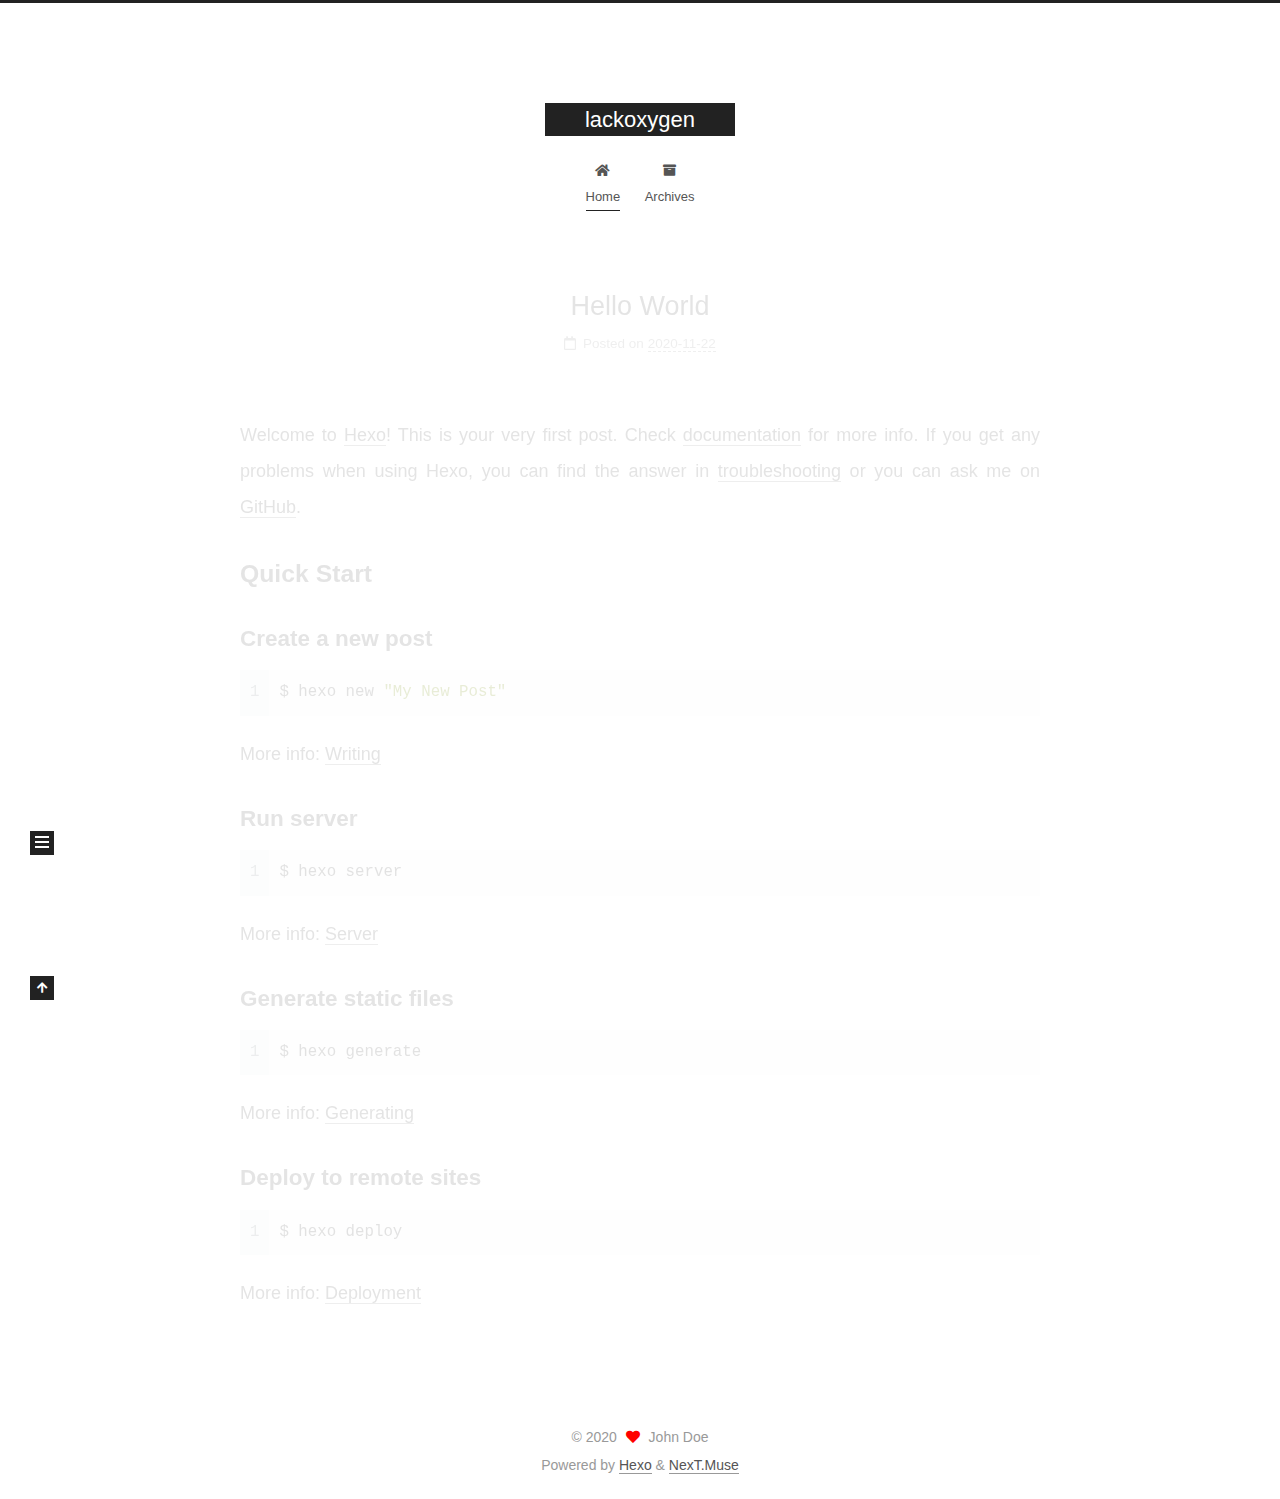
<file: index.html>
<!DOCTYPE html>
<html lang="en">
<head>
  <meta charset="UTF-8">
<meta name="viewport" content="width=device-width, initial-scale=1, maximum-scale=2">
<meta name="theme-color" content="#222">
<meta name="generator" content="Hexo 5.2.0">
  <link rel="apple-touch-icon" sizes="180x180" href="/images/apple-touch-icon-next.png">
  <link rel="icon" type="image/png" sizes="32x32" href="/images/favicon-32x32-next.png">
  <link rel="icon" type="image/png" sizes="16x16" href="/images/favicon-16x16-next.png">
  <link rel="mask-icon" href="/images/logo.svg" color="#222">

<link rel="stylesheet" href="/css/main.css">


<link rel="stylesheet" href="/lib/font-awesome/css/all.min.css">

<script id="hexo-configurations">
    var NexT = window.NexT || {};
    var CONFIG = {"hostname":"jimake.com","root":"/","scheme":"Muse","version":"7.8.0","exturl":false,"sidebar":{"position":"left","display":"post","padding":18,"offset":12,"onmobile":false},"copycode":{"enable":false,"show_result":false,"style":null},"back2top":{"enable":true,"sidebar":false,"scrollpercent":false},"bookmark":{"enable":false,"color":"#222","save":"auto"},"fancybox":false,"mediumzoom":false,"lazyload":false,"pangu":false,"comments":{"style":"tabs","active":null,"storage":true,"lazyload":false,"nav":null},"algolia":{"hits":{"per_page":10},"labels":{"input_placeholder":"Search for Posts","hits_empty":"We didn't find any results for the search: ${query}","hits_stats":"${hits} results found in ${time} ms"}},"localsearch":{"enable":false,"trigger":"auto","top_n_per_article":1,"unescape":false,"preload":false},"motion":{"enable":true,"async":false,"transition":{"post_block":"fadeIn","post_header":"slideDownIn","post_body":"slideDownIn","coll_header":"slideLeftIn","sidebar":"slideUpIn"}}};
  </script>

  <meta property="og:type" content="website">
<meta property="og:title" content="lackoxygen">
<meta property="og:url" content="http://jimake.com/index.html">
<meta property="og:site_name" content="lackoxygen">
<meta property="og:locale" content="en_US">
<meta property="article:author" content="John Doe">
<meta name="twitter:card" content="summary">

<link rel="canonical" href="http://jimake.com/">


<script id="page-configurations">
  // https://hexo.io/docs/variables.html
  CONFIG.page = {
    sidebar: "",
    isHome : true,
    isPost : false,
    lang   : 'en'
  };
</script>

  <title>lackoxygen</title>
  






  <noscript>
  <style>
  .use-motion .brand,
  .use-motion .menu-item,
  .sidebar-inner,
  .use-motion .post-block,
  .use-motion .pagination,
  .use-motion .comments,
  .use-motion .post-header,
  .use-motion .post-body,
  .use-motion .collection-header { opacity: initial; }

  .use-motion .site-title,
  .use-motion .site-subtitle {
    opacity: initial;
    top: initial;
  }

  .use-motion .logo-line-before i { left: initial; }
  .use-motion .logo-line-after i { right: initial; }
  </style>
</noscript>

</head>

<body itemscope itemtype="http://schema.org/WebPage">
  <div class="container use-motion">
    <div class="headband"></div>

    <header class="header" itemscope itemtype="http://schema.org/WPHeader">
      <div class="header-inner"><div class="site-brand-container">
  <div class="site-nav-toggle">
    <div class="toggle" aria-label="Toggle navigation bar">
      <span class="toggle-line toggle-line-first"></span>
      <span class="toggle-line toggle-line-middle"></span>
      <span class="toggle-line toggle-line-last"></span>
    </div>
  </div>

  <div class="site-meta">

    <a href="/" class="brand" rel="start">
      <span class="logo-line-before"><i></i></span>
      <h1 class="site-title">lackoxygen</h1>
      <span class="logo-line-after"><i></i></span>
    </a>
  </div>

  <div class="site-nav-right">
    <div class="toggle popup-trigger">
    </div>
  </div>
</div>




<nav class="site-nav">
  <ul id="menu" class="main-menu menu">
        <li class="menu-item menu-item-home">

    <a href="/" rel="section"><i class="fa fa-home fa-fw"></i>Home</a>

  </li>
        <li class="menu-item menu-item-archives">

    <a href="/archives/" rel="section"><i class="fa fa-archive fa-fw"></i>Archives</a>

  </li>
  </ul>
</nav>




</div>
    </header>

    
  <div class="back-to-top">
    <i class="fa fa-arrow-up"></i>
    <span>0%</span>
  </div>


    <main class="main">
      <div class="main-inner">
        <div class="content-wrap">
          

          <div class="content index posts-expand">
            
      
  
  
  <article itemscope itemtype="http://schema.org/Article" class="post-block" lang="en">
    <link itemprop="mainEntityOfPage" href="http://jimake.com/2020/11/22/hello-world/">

    <span hidden itemprop="author" itemscope itemtype="http://schema.org/Person">
      <meta itemprop="image" content="/images/avatar.gif">
      <meta itemprop="name" content="John Doe">
      <meta itemprop="description" content="">
    </span>

    <span hidden itemprop="publisher" itemscope itemtype="http://schema.org/Organization">
      <meta itemprop="name" content="lackoxygen">
    </span>
      <header class="post-header">
        <h2 class="post-title" itemprop="name headline">
          
            <a href="/2020/11/22/hello-world/" class="post-title-link" itemprop="url">Hello World</a>
        </h2>

        <div class="post-meta">
            <span class="post-meta-item">
              <span class="post-meta-item-icon">
                <i class="far fa-calendar"></i>
              </span>
              <span class="post-meta-item-text">Posted on</span>

              <time title="Created: 2020-11-22 01:54:43" itemprop="dateCreated datePublished" datetime="2020-11-22T01:54:43+08:00">2020-11-22</time>
            </span>

          

        </div>
      </header>

    
    
    
    <div class="post-body" itemprop="articleBody">

      
          <p>Welcome to <a target="_blank" rel="noopener" href="https://hexo.io/">Hexo</a>! This is your very first post. Check <a target="_blank" rel="noopener" href="https://hexo.io/docs/">documentation</a> for more info. If you get any problems when using Hexo, you can find the answer in <a target="_blank" rel="noopener" href="https://hexo.io/docs/troubleshooting.html">troubleshooting</a> or you can ask me on <a target="_blank" rel="noopener" href="https://github.com/hexojs/hexo/issues">GitHub</a>.</p>
<h2 id="Quick-Start"><a href="#Quick-Start" class="headerlink" title="Quick Start"></a>Quick Start</h2><h3 id="Create-a-new-post"><a href="#Create-a-new-post" class="headerlink" title="Create a new post"></a>Create a new post</h3><figure class="highlight bash"><table><tr><td class="gutter"><pre><span class="line">1</span><br></pre></td><td class="code"><pre><span class="line">$ hexo new <span class="string">&quot;My New Post&quot;</span></span><br></pre></td></tr></table></figure>

<p>More info: <a target="_blank" rel="noopener" href="https://hexo.io/docs/writing.html">Writing</a></p>
<h3 id="Run-server"><a href="#Run-server" class="headerlink" title="Run server"></a>Run server</h3><figure class="highlight bash"><table><tr><td class="gutter"><pre><span class="line">1</span><br></pre></td><td class="code"><pre><span class="line">$ hexo server</span><br></pre></td></tr></table></figure>

<p>More info: <a target="_blank" rel="noopener" href="https://hexo.io/docs/server.html">Server</a></p>
<h3 id="Generate-static-files"><a href="#Generate-static-files" class="headerlink" title="Generate static files"></a>Generate static files</h3><figure class="highlight bash"><table><tr><td class="gutter"><pre><span class="line">1</span><br></pre></td><td class="code"><pre><span class="line">$ hexo generate</span><br></pre></td></tr></table></figure>

<p>More info: <a target="_blank" rel="noopener" href="https://hexo.io/docs/generating.html">Generating</a></p>
<h3 id="Deploy-to-remote-sites"><a href="#Deploy-to-remote-sites" class="headerlink" title="Deploy to remote sites"></a>Deploy to remote sites</h3><figure class="highlight bash"><table><tr><td class="gutter"><pre><span class="line">1</span><br></pre></td><td class="code"><pre><span class="line">$ hexo deploy</span><br></pre></td></tr></table></figure>

<p>More info: <a target="_blank" rel="noopener" href="https://hexo.io/docs/one-command-deployment.html">Deployment</a></p>

      
    </div>

    
    
    
      <footer class="post-footer">
        <div class="post-eof"></div>
      </footer>
  </article>
  
  
  


  



          </div>
          

<script>
  window.addEventListener('tabs:register', () => {
    let { activeClass } = CONFIG.comments;
    if (CONFIG.comments.storage) {
      activeClass = localStorage.getItem('comments_active') || activeClass;
    }
    if (activeClass) {
      let activeTab = document.querySelector(`a[href="#comment-${activeClass}"]`);
      if (activeTab) {
        activeTab.click();
      }
    }
  });
  if (CONFIG.comments.storage) {
    window.addEventListener('tabs:click', event => {
      if (!event.target.matches('.tabs-comment .tab-content .tab-pane')) return;
      let commentClass = event.target.classList[1];
      localStorage.setItem('comments_active', commentClass);
    });
  }
</script>

        </div>
          
  
  <div class="toggle sidebar-toggle">
    <span class="toggle-line toggle-line-first"></span>
    <span class="toggle-line toggle-line-middle"></span>
    <span class="toggle-line toggle-line-last"></span>
  </div>

  <aside class="sidebar">
    <div class="sidebar-inner">

      <ul class="sidebar-nav motion-element">
        <li class="sidebar-nav-toc">
          Table of Contents
        </li>
        <li class="sidebar-nav-overview">
          Overview
        </li>
      </ul>

      <!--noindex-->
      <div class="post-toc-wrap sidebar-panel">
      </div>
      <!--/noindex-->

      <div class="site-overview-wrap sidebar-panel">
        <div class="site-author motion-element" itemprop="author" itemscope itemtype="http://schema.org/Person">
  <p class="site-author-name" itemprop="name">John Doe</p>
  <div class="site-description" itemprop="description"></div>
</div>
<div class="site-state-wrap motion-element">
  <nav class="site-state">
      <div class="site-state-item site-state-posts">
          <a href="/archives/">
        
          <span class="site-state-item-count">1</span>
          <span class="site-state-item-name">posts</span>
        </a>
      </div>
  </nav>
</div>



      </div>

    </div>
  </aside>
  <div id="sidebar-dimmer"></div>


      </div>
    </main>

    <footer class="footer">
      <div class="footer-inner">
        

        

<div class="copyright">
  
  &copy; 
  <span itemprop="copyrightYear">2020</span>
  <span class="with-love">
    <i class="fa fa-heart"></i>
  </span>
  <span class="author" itemprop="copyrightHolder">John Doe</span>
</div>
  <div class="powered-by">Powered by <a href="https://hexo.io/" class="theme-link" rel="noopener" target="_blank">Hexo</a> & <a href="https://muse.theme-next.org/" class="theme-link" rel="noopener" target="_blank">NexT.Muse</a>
  </div>

        








      </div>
    </footer>
  </div>

  
  <script src="/lib/anime.min.js"></script>
  <script src="/lib/velocity/velocity.min.js"></script>
  <script src="/lib/velocity/velocity.ui.min.js"></script>

<script src="/js/utils.js"></script>

<script src="/js/motion.js"></script>


<script src="/js/schemes/muse.js"></script>


<script src="/js/next-boot.js"></script>




  















  

  

</body>
</html>
</file>
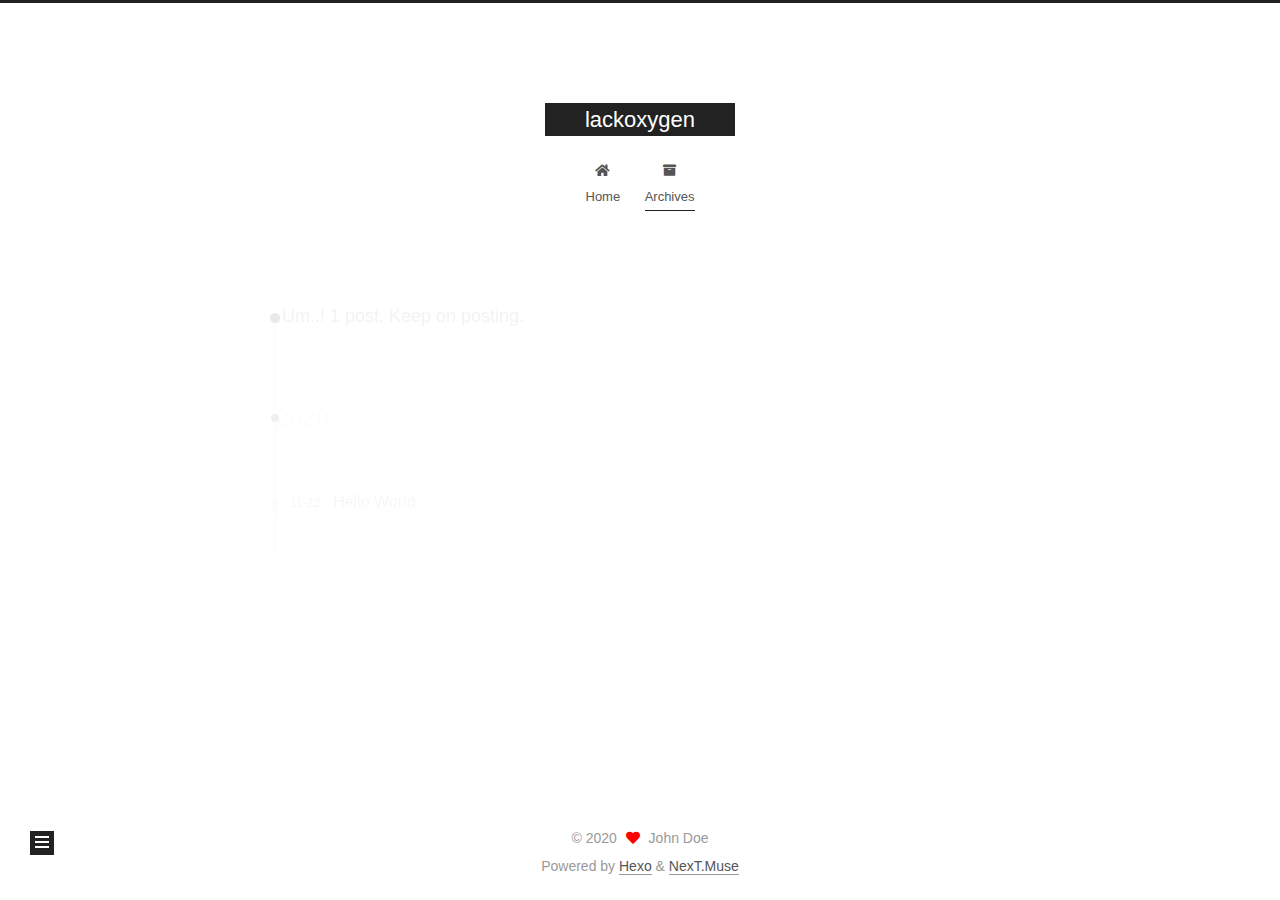
<file: archives/index.html>
<!DOCTYPE html>
<html lang="en">
<head>
  <meta charset="UTF-8">
<meta name="viewport" content="width=device-width, initial-scale=1, maximum-scale=2">
<meta name="theme-color" content="#222">
<meta name="generator" content="Hexo 5.2.0">
  <link rel="apple-touch-icon" sizes="180x180" href="/images/apple-touch-icon-next.png">
  <link rel="icon" type="image/png" sizes="32x32" href="/images/favicon-32x32-next.png">
  <link rel="icon" type="image/png" sizes="16x16" href="/images/favicon-16x16-next.png">
  <link rel="mask-icon" href="/images/logo.svg" color="#222">

<link rel="stylesheet" href="/css/main.css">


<link rel="stylesheet" href="/lib/font-awesome/css/all.min.css">

<script id="hexo-configurations">
    var NexT = window.NexT || {};
    var CONFIG = {"hostname":"jimake.com","root":"/","scheme":"Muse","version":"7.8.0","exturl":false,"sidebar":{"position":"left","display":"post","padding":18,"offset":12,"onmobile":false},"copycode":{"enable":false,"show_result":false,"style":null},"back2top":{"enable":true,"sidebar":false,"scrollpercent":false},"bookmark":{"enable":false,"color":"#222","save":"auto"},"fancybox":false,"mediumzoom":false,"lazyload":false,"pangu":false,"comments":{"style":"tabs","active":null,"storage":true,"lazyload":false,"nav":null},"algolia":{"hits":{"per_page":10},"labels":{"input_placeholder":"Search for Posts","hits_empty":"We didn't find any results for the search: ${query}","hits_stats":"${hits} results found in ${time} ms"}},"localsearch":{"enable":false,"trigger":"auto","top_n_per_article":1,"unescape":false,"preload":false},"motion":{"enable":true,"async":false,"transition":{"post_block":"fadeIn","post_header":"slideDownIn","post_body":"slideDownIn","coll_header":"slideLeftIn","sidebar":"slideUpIn"}}};
  </script>

  <meta property="og:type" content="website">
<meta property="og:title" content="lackoxygen">
<meta property="og:url" content="http://jimake.com/archives/index.html">
<meta property="og:site_name" content="lackoxygen">
<meta property="og:locale" content="en_US">
<meta property="article:author" content="John Doe">
<meta name="twitter:card" content="summary">

<link rel="canonical" href="http://jimake.com/archives/">


<script id="page-configurations">
  // https://hexo.io/docs/variables.html
  CONFIG.page = {
    sidebar: "",
    isHome : false,
    isPost : false,
    lang   : 'en'
  };
</script>

  <title>Archive | lackoxygen</title>
  






  <noscript>
  <style>
  .use-motion .brand,
  .use-motion .menu-item,
  .sidebar-inner,
  .use-motion .post-block,
  .use-motion .pagination,
  .use-motion .comments,
  .use-motion .post-header,
  .use-motion .post-body,
  .use-motion .collection-header { opacity: initial; }

  .use-motion .site-title,
  .use-motion .site-subtitle {
    opacity: initial;
    top: initial;
  }

  .use-motion .logo-line-before i { left: initial; }
  .use-motion .logo-line-after i { right: initial; }
  </style>
</noscript>

</head>

<body itemscope itemtype="http://schema.org/WebPage">
  <div class="container use-motion">
    <div class="headband"></div>

    <header class="header" itemscope itemtype="http://schema.org/WPHeader">
      <div class="header-inner"><div class="site-brand-container">
  <div class="site-nav-toggle">
    <div class="toggle" aria-label="Toggle navigation bar">
      <span class="toggle-line toggle-line-first"></span>
      <span class="toggle-line toggle-line-middle"></span>
      <span class="toggle-line toggle-line-last"></span>
    </div>
  </div>

  <div class="site-meta">

    <a href="/" class="brand" rel="start">
      <span class="logo-line-before"><i></i></span>
      <h1 class="site-title">lackoxygen</h1>
      <span class="logo-line-after"><i></i></span>
    </a>
  </div>

  <div class="site-nav-right">
    <div class="toggle popup-trigger">
    </div>
  </div>
</div>




<nav class="site-nav">
  <ul id="menu" class="main-menu menu">
        <li class="menu-item menu-item-home">

    <a href="/" rel="section"><i class="fa fa-home fa-fw"></i>Home</a>

  </li>
        <li class="menu-item menu-item-archives">

    <a href="/archives/" rel="section"><i class="fa fa-archive fa-fw"></i>Archives</a>

  </li>
  </ul>
</nav>




</div>
    </header>

    
  <div class="back-to-top">
    <i class="fa fa-arrow-up"></i>
    <span>0%</span>
  </div>


    <main class="main">
      <div class="main-inner">
        <div class="content-wrap">
          

          <div class="content archive">
            

  
  
  
  <div class="post-block">
    <div class="posts-collapse">
      <div class="collection-title">
        <span class="collection-header">Um..! 1 post. Keep on posting.</span>
      </div>

      
    <div class="collection-year">
      <span class="collection-header">2020</span>
    </div>

  <article itemscope itemtype="http://schema.org/Article">
    <header class="post-header">

      <div class="post-meta">
        <time itemprop="dateCreated"
              datetime="2020-11-22T01:54:43+08:00"
              content="2020-11-22">
          11-22
        </time>
      </div>

      <div class="post-title">
          <a class="post-title-link" href="/2020/11/22/hello-world/" itemprop="url">
            <span itemprop="name">Hello World</span>
          </a>
      </div>

    </header>
  </article>


    </div>
  </div>
  
  
  

  



          </div>
          

<script>
  window.addEventListener('tabs:register', () => {
    let { activeClass } = CONFIG.comments;
    if (CONFIG.comments.storage) {
      activeClass = localStorage.getItem('comments_active') || activeClass;
    }
    if (activeClass) {
      let activeTab = document.querySelector(`a[href="#comment-${activeClass}"]`);
      if (activeTab) {
        activeTab.click();
      }
    }
  });
  if (CONFIG.comments.storage) {
    window.addEventListener('tabs:click', event => {
      if (!event.target.matches('.tabs-comment .tab-content .tab-pane')) return;
      let commentClass = event.target.classList[1];
      localStorage.setItem('comments_active', commentClass);
    });
  }
</script>

        </div>
          
  
  <div class="toggle sidebar-toggle">
    <span class="toggle-line toggle-line-first"></span>
    <span class="toggle-line toggle-line-middle"></span>
    <span class="toggle-line toggle-line-last"></span>
  </div>

  <aside class="sidebar">
    <div class="sidebar-inner">

      <ul class="sidebar-nav motion-element">
        <li class="sidebar-nav-toc">
          Table of Contents
        </li>
        <li class="sidebar-nav-overview">
          Overview
        </li>
      </ul>

      <!--noindex-->
      <div class="post-toc-wrap sidebar-panel">
      </div>
      <!--/noindex-->

      <div class="site-overview-wrap sidebar-panel">
        <div class="site-author motion-element" itemprop="author" itemscope itemtype="http://schema.org/Person">
  <p class="site-author-name" itemprop="name">John Doe</p>
  <div class="site-description" itemprop="description"></div>
</div>
<div class="site-state-wrap motion-element">
  <nav class="site-state">
      <div class="site-state-item site-state-posts">
          <a href="/archives/">
        
          <span class="site-state-item-count">1</span>
          <span class="site-state-item-name">posts</span>
        </a>
      </div>
  </nav>
</div>



      </div>

    </div>
  </aside>
  <div id="sidebar-dimmer"></div>


      </div>
    </main>

    <footer class="footer">
      <div class="footer-inner">
        

        

<div class="copyright">
  
  &copy; 
  <span itemprop="copyrightYear">2020</span>
  <span class="with-love">
    <i class="fa fa-heart"></i>
  </span>
  <span class="author" itemprop="copyrightHolder">John Doe</span>
</div>
  <div class="powered-by">Powered by <a href="https://hexo.io/" class="theme-link" rel="noopener" target="_blank">Hexo</a> & <a href="https://muse.theme-next.org/" class="theme-link" rel="noopener" target="_blank">NexT.Muse</a>
  </div>

        








      </div>
    </footer>
  </div>

  
  <script src="/lib/anime.min.js"></script>
  <script src="/lib/velocity/velocity.min.js"></script>
  <script src="/lib/velocity/velocity.ui.min.js"></script>

<script src="/js/utils.js"></script>

<script src="/js/motion.js"></script>


<script src="/js/schemes/muse.js"></script>


<script src="/js/next-boot.js"></script>




  















  

  

</body>
</html>
</file>
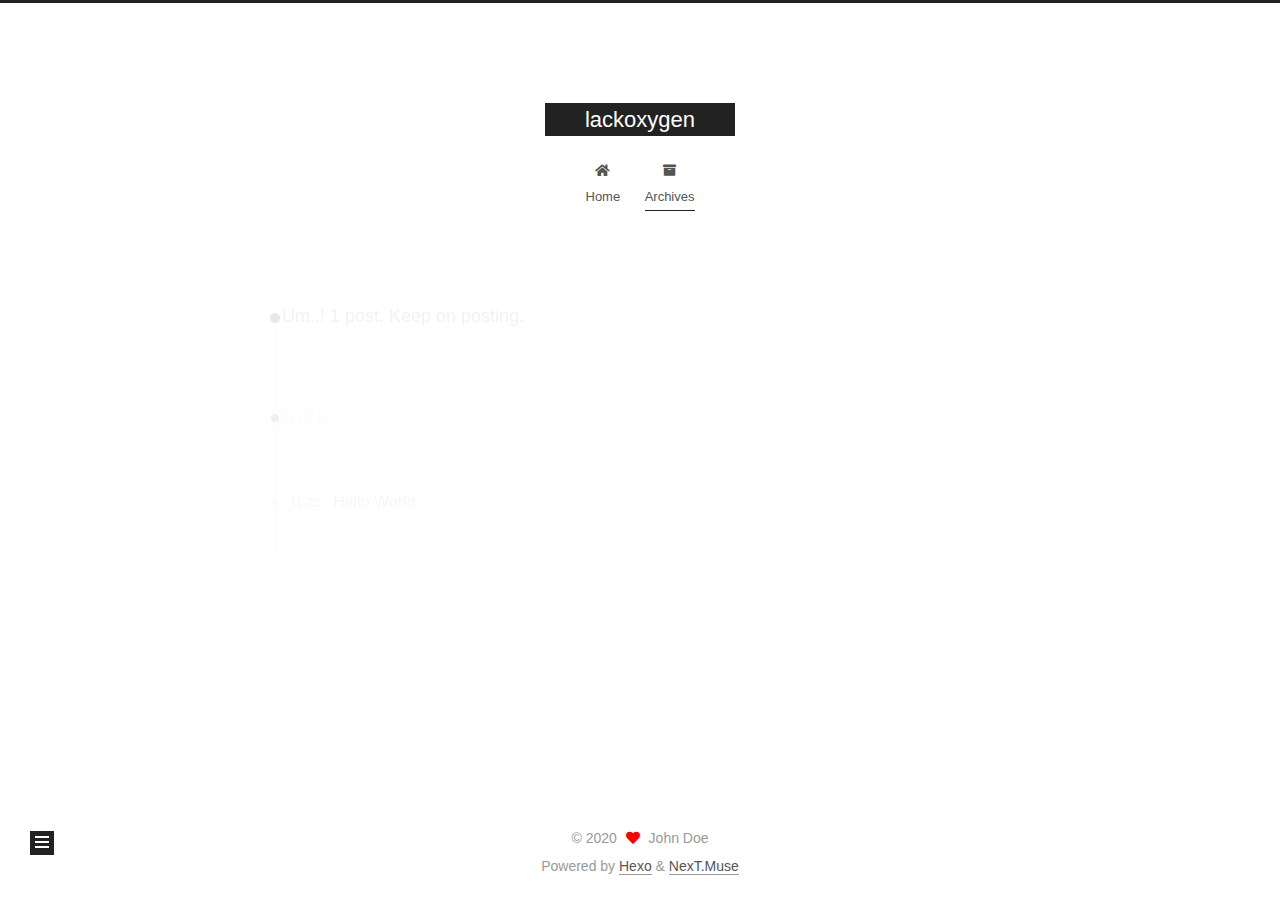
<file: archives/2020/index.html>
<!DOCTYPE html>
<html lang="en">
<head>
  <meta charset="UTF-8">
<meta name="viewport" content="width=device-width, initial-scale=1, maximum-scale=2">
<meta name="theme-color" content="#222">
<meta name="generator" content="Hexo 5.2.0">
  <link rel="apple-touch-icon" sizes="180x180" href="/images/apple-touch-icon-next.png">
  <link rel="icon" type="image/png" sizes="32x32" href="/images/favicon-32x32-next.png">
  <link rel="icon" type="image/png" sizes="16x16" href="/images/favicon-16x16-next.png">
  <link rel="mask-icon" href="/images/logo.svg" color="#222">

<link rel="stylesheet" href="/css/main.css">


<link rel="stylesheet" href="/lib/font-awesome/css/all.min.css">

<script id="hexo-configurations">
    var NexT = window.NexT || {};
    var CONFIG = {"hostname":"jimake.com","root":"/","scheme":"Muse","version":"7.8.0","exturl":false,"sidebar":{"position":"left","display":"post","padding":18,"offset":12,"onmobile":false},"copycode":{"enable":false,"show_result":false,"style":null},"back2top":{"enable":true,"sidebar":false,"scrollpercent":false},"bookmark":{"enable":false,"color":"#222","save":"auto"},"fancybox":false,"mediumzoom":false,"lazyload":false,"pangu":false,"comments":{"style":"tabs","active":null,"storage":true,"lazyload":false,"nav":null},"algolia":{"hits":{"per_page":10},"labels":{"input_placeholder":"Search for Posts","hits_empty":"We didn't find any results for the search: ${query}","hits_stats":"${hits} results found in ${time} ms"}},"localsearch":{"enable":false,"trigger":"auto","top_n_per_article":1,"unescape":false,"preload":false},"motion":{"enable":true,"async":false,"transition":{"post_block":"fadeIn","post_header":"slideDownIn","post_body":"slideDownIn","coll_header":"slideLeftIn","sidebar":"slideUpIn"}}};
  </script>

  <meta property="og:type" content="website">
<meta property="og:title" content="lackoxygen">
<meta property="og:url" content="http://jimake.com/archives/2020/index.html">
<meta property="og:site_name" content="lackoxygen">
<meta property="og:locale" content="en_US">
<meta property="article:author" content="John Doe">
<meta name="twitter:card" content="summary">

<link rel="canonical" href="http://jimake.com/archives/2020/">


<script id="page-configurations">
  // https://hexo.io/docs/variables.html
  CONFIG.page = {
    sidebar: "",
    isHome : false,
    isPost : false,
    lang   : 'en'
  };
</script>

  <title>Archive | lackoxygen</title>
  






  <noscript>
  <style>
  .use-motion .brand,
  .use-motion .menu-item,
  .sidebar-inner,
  .use-motion .post-block,
  .use-motion .pagination,
  .use-motion .comments,
  .use-motion .post-header,
  .use-motion .post-body,
  .use-motion .collection-header { opacity: initial; }

  .use-motion .site-title,
  .use-motion .site-subtitle {
    opacity: initial;
    top: initial;
  }

  .use-motion .logo-line-before i { left: initial; }
  .use-motion .logo-line-after i { right: initial; }
  </style>
</noscript>

</head>

<body itemscope itemtype="http://schema.org/WebPage">
  <div class="container use-motion">
    <div class="headband"></div>

    <header class="header" itemscope itemtype="http://schema.org/WPHeader">
      <div class="header-inner"><div class="site-brand-container">
  <div class="site-nav-toggle">
    <div class="toggle" aria-label="Toggle navigation bar">
      <span class="toggle-line toggle-line-first"></span>
      <span class="toggle-line toggle-line-middle"></span>
      <span class="toggle-line toggle-line-last"></span>
    </div>
  </div>

  <div class="site-meta">

    <a href="/" class="brand" rel="start">
      <span class="logo-line-before"><i></i></span>
      <h1 class="site-title">lackoxygen</h1>
      <span class="logo-line-after"><i></i></span>
    </a>
  </div>

  <div class="site-nav-right">
    <div class="toggle popup-trigger">
    </div>
  </div>
</div>




<nav class="site-nav">
  <ul id="menu" class="main-menu menu">
        <li class="menu-item menu-item-home">

    <a href="/" rel="section"><i class="fa fa-home fa-fw"></i>Home</a>

  </li>
        <li class="menu-item menu-item-archives">

    <a href="/archives/" rel="section"><i class="fa fa-archive fa-fw"></i>Archives</a>

  </li>
  </ul>
</nav>




</div>
    </header>

    
  <div class="back-to-top">
    <i class="fa fa-arrow-up"></i>
    <span>0%</span>
  </div>


    <main class="main">
      <div class="main-inner">
        <div class="content-wrap">
          

          <div class="content archive">
            

  
  
  
  <div class="post-block">
    <div class="posts-collapse">
      <div class="collection-title">
        <span class="collection-header">Um..! 1 post. Keep on posting.</span>
      </div>

      
    <div class="collection-year">
      <span class="collection-header">2020</span>
    </div>

  <article itemscope itemtype="http://schema.org/Article">
    <header class="post-header">

      <div class="post-meta">
        <time itemprop="dateCreated"
              datetime="2020-11-22T01:54:43+08:00"
              content="2020-11-22">
          11-22
        </time>
      </div>

      <div class="post-title">
          <a class="post-title-link" href="/2020/11/22/hello-world/" itemprop="url">
            <span itemprop="name">Hello World</span>
          </a>
      </div>

    </header>
  </article>


    </div>
  </div>
  
  
  

  



          </div>
          

<script>
  window.addEventListener('tabs:register', () => {
    let { activeClass } = CONFIG.comments;
    if (CONFIG.comments.storage) {
      activeClass = localStorage.getItem('comments_active') || activeClass;
    }
    if (activeClass) {
      let activeTab = document.querySelector(`a[href="#comment-${activeClass}"]`);
      if (activeTab) {
        activeTab.click();
      }
    }
  });
  if (CONFIG.comments.storage) {
    window.addEventListener('tabs:click', event => {
      if (!event.target.matches('.tabs-comment .tab-content .tab-pane')) return;
      let commentClass = event.target.classList[1];
      localStorage.setItem('comments_active', commentClass);
    });
  }
</script>

        </div>
          
  
  <div class="toggle sidebar-toggle">
    <span class="toggle-line toggle-line-first"></span>
    <span class="toggle-line toggle-line-middle"></span>
    <span class="toggle-line toggle-line-last"></span>
  </div>

  <aside class="sidebar">
    <div class="sidebar-inner">

      <ul class="sidebar-nav motion-element">
        <li class="sidebar-nav-toc">
          Table of Contents
        </li>
        <li class="sidebar-nav-overview">
          Overview
        </li>
      </ul>

      <!--noindex-->
      <div class="post-toc-wrap sidebar-panel">
      </div>
      <!--/noindex-->

      <div class="site-overview-wrap sidebar-panel">
        <div class="site-author motion-element" itemprop="author" itemscope itemtype="http://schema.org/Person">
  <p class="site-author-name" itemprop="name">John Doe</p>
  <div class="site-description" itemprop="description"></div>
</div>
<div class="site-state-wrap motion-element">
  <nav class="site-state">
      <div class="site-state-item site-state-posts">
          <a href="/archives/">
        
          <span class="site-state-item-count">1</span>
          <span class="site-state-item-name">posts</span>
        </a>
      </div>
  </nav>
</div>



      </div>

    </div>
  </aside>
  <div id="sidebar-dimmer"></div>


      </div>
    </main>

    <footer class="footer">
      <div class="footer-inner">
        

        

<div class="copyright">
  
  &copy; 
  <span itemprop="copyrightYear">2020</span>
  <span class="with-love">
    <i class="fa fa-heart"></i>
  </span>
  <span class="author" itemprop="copyrightHolder">John Doe</span>
</div>
  <div class="powered-by">Powered by <a href="https://hexo.io/" class="theme-link" rel="noopener" target="_blank">Hexo</a> & <a href="https://muse.theme-next.org/" class="theme-link" rel="noopener" target="_blank">NexT.Muse</a>
  </div>

        








      </div>
    </footer>
  </div>

  
  <script src="/lib/anime.min.js"></script>
  <script src="/lib/velocity/velocity.min.js"></script>
  <script src="/lib/velocity/velocity.ui.min.js"></script>

<script src="/js/utils.js"></script>

<script src="/js/motion.js"></script>


<script src="/js/schemes/muse.js"></script>


<script src="/js/next-boot.js"></script>




  















  

  

</body>
</html>
</file>
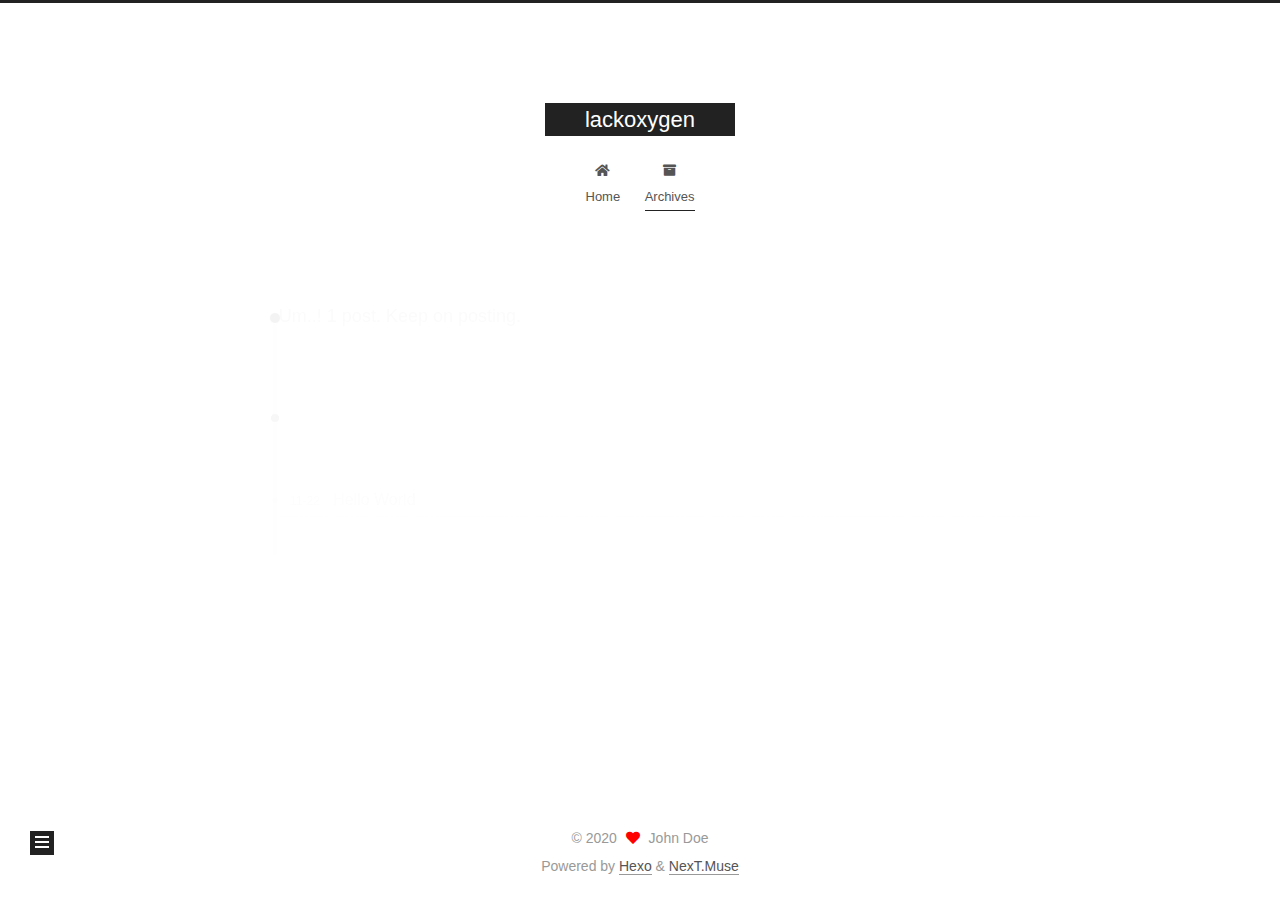
<file: archives/2020/11/index.html>
<!DOCTYPE html>
<html lang="en">
<head>
  <meta charset="UTF-8">
<meta name="viewport" content="width=device-width, initial-scale=1, maximum-scale=2">
<meta name="theme-color" content="#222">
<meta name="generator" content="Hexo 5.2.0">
  <link rel="apple-touch-icon" sizes="180x180" href="/images/apple-touch-icon-next.png">
  <link rel="icon" type="image/png" sizes="32x32" href="/images/favicon-32x32-next.png">
  <link rel="icon" type="image/png" sizes="16x16" href="/images/favicon-16x16-next.png">
  <link rel="mask-icon" href="/images/logo.svg" color="#222">

<link rel="stylesheet" href="/css/main.css">


<link rel="stylesheet" href="/lib/font-awesome/css/all.min.css">

<script id="hexo-configurations">
    var NexT = window.NexT || {};
    var CONFIG = {"hostname":"jimake.com","root":"/","scheme":"Muse","version":"7.8.0","exturl":false,"sidebar":{"position":"left","display":"post","padding":18,"offset":12,"onmobile":false},"copycode":{"enable":false,"show_result":false,"style":null},"back2top":{"enable":true,"sidebar":false,"scrollpercent":false},"bookmark":{"enable":false,"color":"#222","save":"auto"},"fancybox":false,"mediumzoom":false,"lazyload":false,"pangu":false,"comments":{"style":"tabs","active":null,"storage":true,"lazyload":false,"nav":null},"algolia":{"hits":{"per_page":10},"labels":{"input_placeholder":"Search for Posts","hits_empty":"We didn't find any results for the search: ${query}","hits_stats":"${hits} results found in ${time} ms"}},"localsearch":{"enable":false,"trigger":"auto","top_n_per_article":1,"unescape":false,"preload":false},"motion":{"enable":true,"async":false,"transition":{"post_block":"fadeIn","post_header":"slideDownIn","post_body":"slideDownIn","coll_header":"slideLeftIn","sidebar":"slideUpIn"}}};
  </script>

  <meta property="og:type" content="website">
<meta property="og:title" content="lackoxygen">
<meta property="og:url" content="http://jimake.com/archives/2020/11/index.html">
<meta property="og:site_name" content="lackoxygen">
<meta property="og:locale" content="en_US">
<meta property="article:author" content="John Doe">
<meta name="twitter:card" content="summary">

<link rel="canonical" href="http://jimake.com/archives/2020/11/">


<script id="page-configurations">
  // https://hexo.io/docs/variables.html
  CONFIG.page = {
    sidebar: "",
    isHome : false,
    isPost : false,
    lang   : 'en'
  };
</script>

  <title>Archive | lackoxygen</title>
  






  <noscript>
  <style>
  .use-motion .brand,
  .use-motion .menu-item,
  .sidebar-inner,
  .use-motion .post-block,
  .use-motion .pagination,
  .use-motion .comments,
  .use-motion .post-header,
  .use-motion .post-body,
  .use-motion .collection-header { opacity: initial; }

  .use-motion .site-title,
  .use-motion .site-subtitle {
    opacity: initial;
    top: initial;
  }

  .use-motion .logo-line-before i { left: initial; }
  .use-motion .logo-line-after i { right: initial; }
  </style>
</noscript>

</head>

<body itemscope itemtype="http://schema.org/WebPage">
  <div class="container use-motion">
    <div class="headband"></div>

    <header class="header" itemscope itemtype="http://schema.org/WPHeader">
      <div class="header-inner"><div class="site-brand-container">
  <div class="site-nav-toggle">
    <div class="toggle" aria-label="Toggle navigation bar">
      <span class="toggle-line toggle-line-first"></span>
      <span class="toggle-line toggle-line-middle"></span>
      <span class="toggle-line toggle-line-last"></span>
    </div>
  </div>

  <div class="site-meta">

    <a href="/" class="brand" rel="start">
      <span class="logo-line-before"><i></i></span>
      <h1 class="site-title">lackoxygen</h1>
      <span class="logo-line-after"><i></i></span>
    </a>
  </div>

  <div class="site-nav-right">
    <div class="toggle popup-trigger">
    </div>
  </div>
</div>




<nav class="site-nav">
  <ul id="menu" class="main-menu menu">
        <li class="menu-item menu-item-home">

    <a href="/" rel="section"><i class="fa fa-home fa-fw"></i>Home</a>

  </li>
        <li class="menu-item menu-item-archives">

    <a href="/archives/" rel="section"><i class="fa fa-archive fa-fw"></i>Archives</a>

  </li>
  </ul>
</nav>




</div>
    </header>

    
  <div class="back-to-top">
    <i class="fa fa-arrow-up"></i>
    <span>0%</span>
  </div>


    <main class="main">
      <div class="main-inner">
        <div class="content-wrap">
          

          <div class="content archive">
            

  
  
  
  <div class="post-block">
    <div class="posts-collapse">
      <div class="collection-title">
        <span class="collection-header">Um..! 1 post. Keep on posting.</span>
      </div>

      
    <div class="collection-year">
      <span class="collection-header">2020</span>
    </div>

  <article itemscope itemtype="http://schema.org/Article">
    <header class="post-header">

      <div class="post-meta">
        <time itemprop="dateCreated"
              datetime="2020-11-22T01:54:43+08:00"
              content="2020-11-22">
          11-22
        </time>
      </div>

      <div class="post-title">
          <a class="post-title-link" href="/2020/11/22/hello-world/" itemprop="url">
            <span itemprop="name">Hello World</span>
          </a>
      </div>

    </header>
  </article>


    </div>
  </div>
  
  
  

  



          </div>
          

<script>
  window.addEventListener('tabs:register', () => {
    let { activeClass } = CONFIG.comments;
    if (CONFIG.comments.storage) {
      activeClass = localStorage.getItem('comments_active') || activeClass;
    }
    if (activeClass) {
      let activeTab = document.querySelector(`a[href="#comment-${activeClass}"]`);
      if (activeTab) {
        activeTab.click();
      }
    }
  });
  if (CONFIG.comments.storage) {
    window.addEventListener('tabs:click', event => {
      if (!event.target.matches('.tabs-comment .tab-content .tab-pane')) return;
      let commentClass = event.target.classList[1];
      localStorage.setItem('comments_active', commentClass);
    });
  }
</script>

        </div>
          
  
  <div class="toggle sidebar-toggle">
    <span class="toggle-line toggle-line-first"></span>
    <span class="toggle-line toggle-line-middle"></span>
    <span class="toggle-line toggle-line-last"></span>
  </div>

  <aside class="sidebar">
    <div class="sidebar-inner">

      <ul class="sidebar-nav motion-element">
        <li class="sidebar-nav-toc">
          Table of Contents
        </li>
        <li class="sidebar-nav-overview">
          Overview
        </li>
      </ul>

      <!--noindex-->
      <div class="post-toc-wrap sidebar-panel">
      </div>
      <!--/noindex-->

      <div class="site-overview-wrap sidebar-panel">
        <div class="site-author motion-element" itemprop="author" itemscope itemtype="http://schema.org/Person">
  <p class="site-author-name" itemprop="name">John Doe</p>
  <div class="site-description" itemprop="description"></div>
</div>
<div class="site-state-wrap motion-element">
  <nav class="site-state">
      <div class="site-state-item site-state-posts">
          <a href="/archives/">
        
          <span class="site-state-item-count">1</span>
          <span class="site-state-item-name">posts</span>
        </a>
      </div>
  </nav>
</div>



      </div>

    </div>
  </aside>
  <div id="sidebar-dimmer"></div>


      </div>
    </main>

    <footer class="footer">
      <div class="footer-inner">
        

        

<div class="copyright">
  
  &copy; 
  <span itemprop="copyrightYear">2020</span>
  <span class="with-love">
    <i class="fa fa-heart"></i>
  </span>
  <span class="author" itemprop="copyrightHolder">John Doe</span>
</div>
  <div class="powered-by">Powered by <a href="https://hexo.io/" class="theme-link" rel="noopener" target="_blank">Hexo</a> & <a href="https://muse.theme-next.org/" class="theme-link" rel="noopener" target="_blank">NexT.Muse</a>
  </div>

        








      </div>
    </footer>
  </div>

  
  <script src="/lib/anime.min.js"></script>
  <script src="/lib/velocity/velocity.min.js"></script>
  <script src="/lib/velocity/velocity.ui.min.js"></script>

<script src="/js/utils.js"></script>

<script src="/js/motion.js"></script>


<script src="/js/schemes/muse.js"></script>


<script src="/js/next-boot.js"></script>




  















  

  

</body>
</html>
</file>
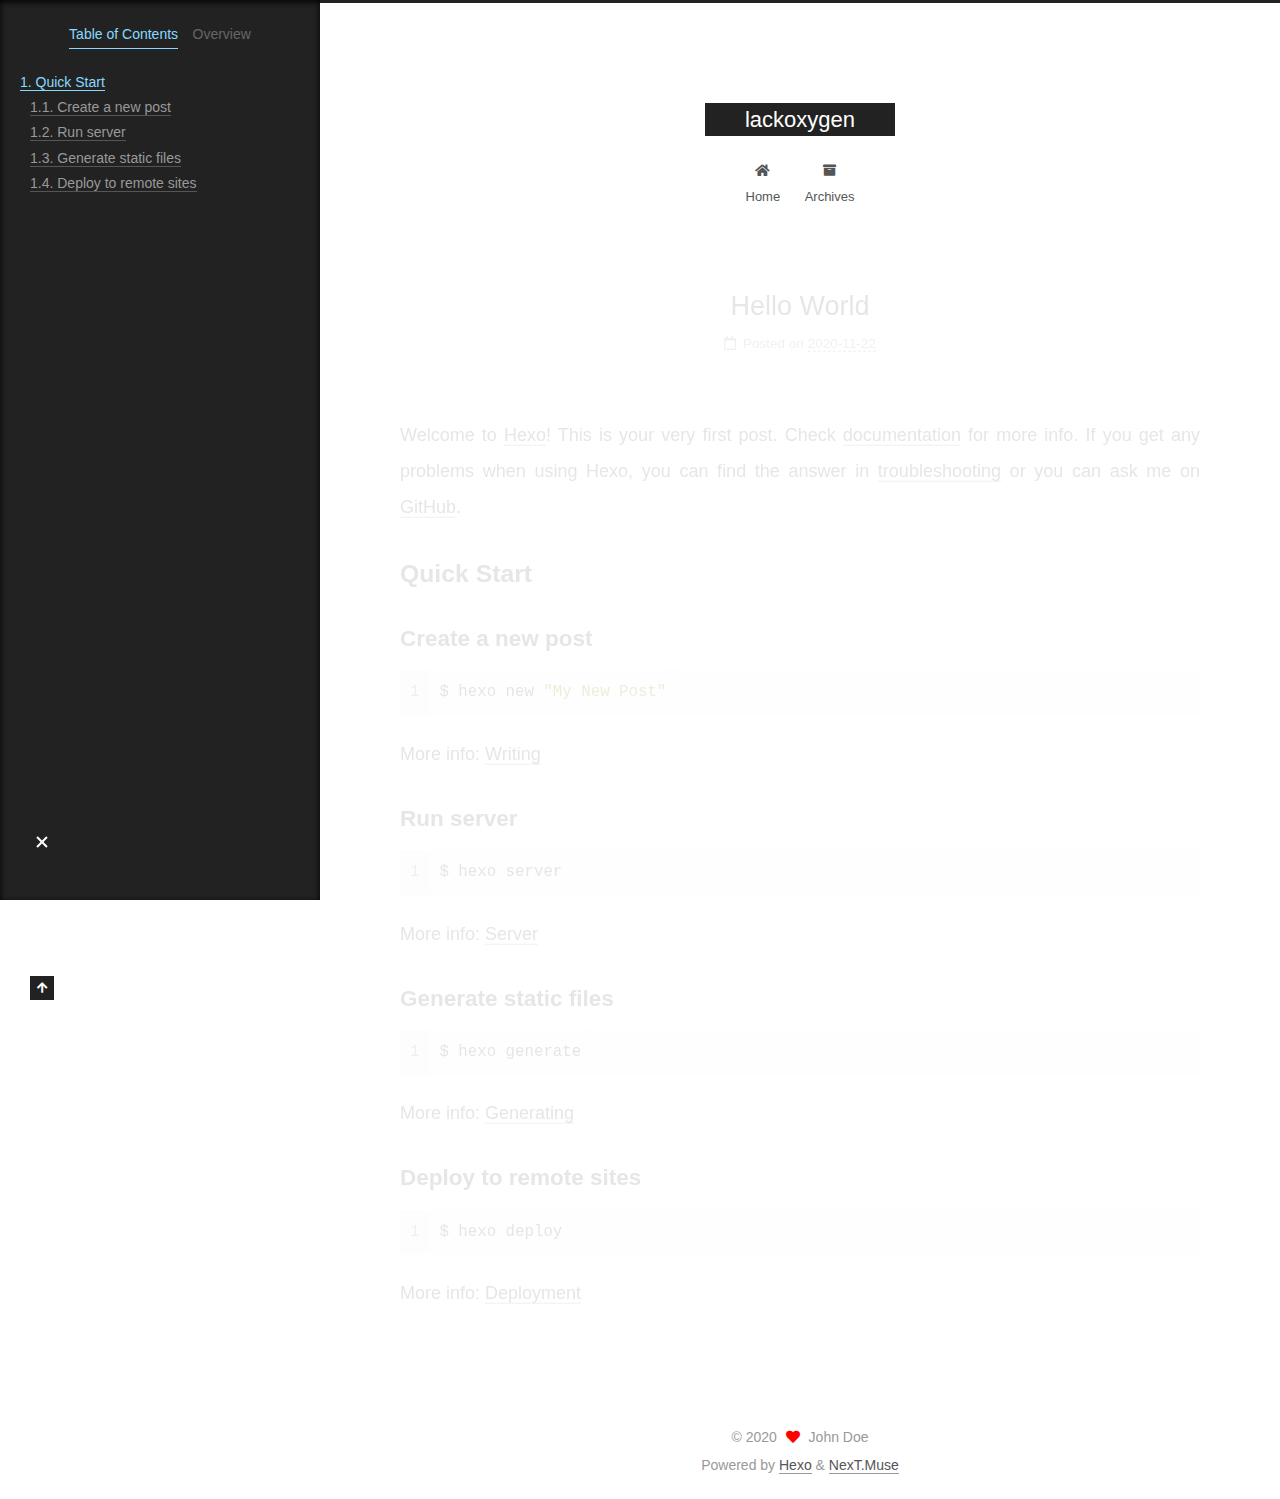
<file: 2020/11/22/hello-world/index.html>
<!DOCTYPE html>
<html lang="en">
<head>
  <meta charset="UTF-8">
<meta name="viewport" content="width=device-width, initial-scale=1, maximum-scale=2">
<meta name="theme-color" content="#222">
<meta name="generator" content="Hexo 5.2.0">
  <link rel="apple-touch-icon" sizes="180x180" href="/images/apple-touch-icon-next.png">
  <link rel="icon" type="image/png" sizes="32x32" href="/images/favicon-32x32-next.png">
  <link rel="icon" type="image/png" sizes="16x16" href="/images/favicon-16x16-next.png">
  <link rel="mask-icon" href="/images/logo.svg" color="#222">

<link rel="stylesheet" href="/css/main.css">


<link rel="stylesheet" href="/lib/font-awesome/css/all.min.css">

<script id="hexo-configurations">
    var NexT = window.NexT || {};
    var CONFIG = {"hostname":"jimake.com","root":"/","scheme":"Muse","version":"7.8.0","exturl":false,"sidebar":{"position":"left","display":"post","padding":18,"offset":12,"onmobile":false},"copycode":{"enable":false,"show_result":false,"style":null},"back2top":{"enable":true,"sidebar":false,"scrollpercent":false},"bookmark":{"enable":false,"color":"#222","save":"auto"},"fancybox":false,"mediumzoom":false,"lazyload":false,"pangu":false,"comments":{"style":"tabs","active":null,"storage":true,"lazyload":false,"nav":null},"algolia":{"hits":{"per_page":10},"labels":{"input_placeholder":"Search for Posts","hits_empty":"We didn't find any results for the search: ${query}","hits_stats":"${hits} results found in ${time} ms"}},"localsearch":{"enable":false,"trigger":"auto","top_n_per_article":1,"unescape":false,"preload":false},"motion":{"enable":true,"async":false,"transition":{"post_block":"fadeIn","post_header":"slideDownIn","post_body":"slideDownIn","coll_header":"slideLeftIn","sidebar":"slideUpIn"}}};
  </script>

  <meta name="description" content="Welcome to Hexo! This is your very first post. Check documentation for more info. If you get any problems when using Hexo, you can find the answer in troubleshooting or you can ask me on GitHub. Quick">
<meta property="og:type" content="article">
<meta property="og:title" content="Hello World">
<meta property="og:url" content="http://jimake.com/2020/11/22/hello-world/index.html">
<meta property="og:site_name" content="lackoxygen">
<meta property="og:description" content="Welcome to Hexo! This is your very first post. Check documentation for more info. If you get any problems when using Hexo, you can find the answer in troubleshooting or you can ask me on GitHub. Quick">
<meta property="og:locale" content="en_US">
<meta property="article:published_time" content="2020-11-21T17:54:43.708Z">
<meta property="article:modified_time" content="2020-11-21T17:54:43.708Z">
<meta property="article:author" content="John Doe">
<meta name="twitter:card" content="summary">

<link rel="canonical" href="http://jimake.com/2020/11/22/hello-world/">


<script id="page-configurations">
  // https://hexo.io/docs/variables.html
  CONFIG.page = {
    sidebar: "",
    isHome : false,
    isPost : true,
    lang   : 'en'
  };
</script>

  <title>Hello World | lackoxygen</title>
  






  <noscript>
  <style>
  .use-motion .brand,
  .use-motion .menu-item,
  .sidebar-inner,
  .use-motion .post-block,
  .use-motion .pagination,
  .use-motion .comments,
  .use-motion .post-header,
  .use-motion .post-body,
  .use-motion .collection-header { opacity: initial; }

  .use-motion .site-title,
  .use-motion .site-subtitle {
    opacity: initial;
    top: initial;
  }

  .use-motion .logo-line-before i { left: initial; }
  .use-motion .logo-line-after i { right: initial; }
  </style>
</noscript>

</head>

<body itemscope itemtype="http://schema.org/WebPage">
  <div class="container use-motion">
    <div class="headband"></div>

    <header class="header" itemscope itemtype="http://schema.org/WPHeader">
      <div class="header-inner"><div class="site-brand-container">
  <div class="site-nav-toggle">
    <div class="toggle" aria-label="Toggle navigation bar">
      <span class="toggle-line toggle-line-first"></span>
      <span class="toggle-line toggle-line-middle"></span>
      <span class="toggle-line toggle-line-last"></span>
    </div>
  </div>

  <div class="site-meta">

    <a href="/" class="brand" rel="start">
      <span class="logo-line-before"><i></i></span>
      <h1 class="site-title">lackoxygen</h1>
      <span class="logo-line-after"><i></i></span>
    </a>
  </div>

  <div class="site-nav-right">
    <div class="toggle popup-trigger">
    </div>
  </div>
</div>




<nav class="site-nav">
  <ul id="menu" class="main-menu menu">
        <li class="menu-item menu-item-home">

    <a href="/" rel="section"><i class="fa fa-home fa-fw"></i>Home</a>

  </li>
        <li class="menu-item menu-item-archives">

    <a href="/archives/" rel="section"><i class="fa fa-archive fa-fw"></i>Archives</a>

  </li>
  </ul>
</nav>




</div>
    </header>

    
  <div class="back-to-top">
    <i class="fa fa-arrow-up"></i>
    <span>0%</span>
  </div>


    <main class="main">
      <div class="main-inner">
        <div class="content-wrap">
          

          <div class="content post posts-expand">
            

    
  
  
  <article itemscope itemtype="http://schema.org/Article" class="post-block" lang="en">
    <link itemprop="mainEntityOfPage" href="http://jimake.com/2020/11/22/hello-world/">

    <span hidden itemprop="author" itemscope itemtype="http://schema.org/Person">
      <meta itemprop="image" content="/images/avatar.gif">
      <meta itemprop="name" content="John Doe">
      <meta itemprop="description" content="">
    </span>

    <span hidden itemprop="publisher" itemscope itemtype="http://schema.org/Organization">
      <meta itemprop="name" content="lackoxygen">
    </span>
      <header class="post-header">
        <h1 class="post-title" itemprop="name headline">
          Hello World
        </h1>

        <div class="post-meta">
            <span class="post-meta-item">
              <span class="post-meta-item-icon">
                <i class="far fa-calendar"></i>
              </span>
              <span class="post-meta-item-text">Posted on</span>

              <time title="Created: 2020-11-22 01:54:43" itemprop="dateCreated datePublished" datetime="2020-11-22T01:54:43+08:00">2020-11-22</time>
            </span>

          

        </div>
      </header>

    
    
    
    <div class="post-body" itemprop="articleBody">

      
        <p>Welcome to <a target="_blank" rel="noopener" href="https://hexo.io/">Hexo</a>! This is your very first post. Check <a target="_blank" rel="noopener" href="https://hexo.io/docs/">documentation</a> for more info. If you get any problems when using Hexo, you can find the answer in <a target="_blank" rel="noopener" href="https://hexo.io/docs/troubleshooting.html">troubleshooting</a> or you can ask me on <a target="_blank" rel="noopener" href="https://github.com/hexojs/hexo/issues">GitHub</a>.</p>
<h2 id="Quick-Start"><a href="#Quick-Start" class="headerlink" title="Quick Start"></a>Quick Start</h2><h3 id="Create-a-new-post"><a href="#Create-a-new-post" class="headerlink" title="Create a new post"></a>Create a new post</h3><figure class="highlight bash"><table><tr><td class="gutter"><pre><span class="line">1</span><br></pre></td><td class="code"><pre><span class="line">$ hexo new <span class="string">&quot;My New Post&quot;</span></span><br></pre></td></tr></table></figure>

<p>More info: <a target="_blank" rel="noopener" href="https://hexo.io/docs/writing.html">Writing</a></p>
<h3 id="Run-server"><a href="#Run-server" class="headerlink" title="Run server"></a>Run server</h3><figure class="highlight bash"><table><tr><td class="gutter"><pre><span class="line">1</span><br></pre></td><td class="code"><pre><span class="line">$ hexo server</span><br></pre></td></tr></table></figure>

<p>More info: <a target="_blank" rel="noopener" href="https://hexo.io/docs/server.html">Server</a></p>
<h3 id="Generate-static-files"><a href="#Generate-static-files" class="headerlink" title="Generate static files"></a>Generate static files</h3><figure class="highlight bash"><table><tr><td class="gutter"><pre><span class="line">1</span><br></pre></td><td class="code"><pre><span class="line">$ hexo generate</span><br></pre></td></tr></table></figure>

<p>More info: <a target="_blank" rel="noopener" href="https://hexo.io/docs/generating.html">Generating</a></p>
<h3 id="Deploy-to-remote-sites"><a href="#Deploy-to-remote-sites" class="headerlink" title="Deploy to remote sites"></a>Deploy to remote sites</h3><figure class="highlight bash"><table><tr><td class="gutter"><pre><span class="line">1</span><br></pre></td><td class="code"><pre><span class="line">$ hexo deploy</span><br></pre></td></tr></table></figure>

<p>More info: <a target="_blank" rel="noopener" href="https://hexo.io/docs/one-command-deployment.html">Deployment</a></p>

    </div>

    
    
    

      <footer class="post-footer">

        


        
      </footer>
    
  </article>
  
  
  



          </div>
          

<script>
  window.addEventListener('tabs:register', () => {
    let { activeClass } = CONFIG.comments;
    if (CONFIG.comments.storage) {
      activeClass = localStorage.getItem('comments_active') || activeClass;
    }
    if (activeClass) {
      let activeTab = document.querySelector(`a[href="#comment-${activeClass}"]`);
      if (activeTab) {
        activeTab.click();
      }
    }
  });
  if (CONFIG.comments.storage) {
    window.addEventListener('tabs:click', event => {
      if (!event.target.matches('.tabs-comment .tab-content .tab-pane')) return;
      let commentClass = event.target.classList[1];
      localStorage.setItem('comments_active', commentClass);
    });
  }
</script>

        </div>
          
  
  <div class="toggle sidebar-toggle">
    <span class="toggle-line toggle-line-first"></span>
    <span class="toggle-line toggle-line-middle"></span>
    <span class="toggle-line toggle-line-last"></span>
  </div>

  <aside class="sidebar">
    <div class="sidebar-inner">

      <ul class="sidebar-nav motion-element">
        <li class="sidebar-nav-toc">
          Table of Contents
        </li>
        <li class="sidebar-nav-overview">
          Overview
        </li>
      </ul>

      <!--noindex-->
      <div class="post-toc-wrap sidebar-panel">
          <div class="post-toc motion-element"><ol class="nav"><li class="nav-item nav-level-2"><a class="nav-link" href="#Quick-Start"><span class="nav-number">1.</span> <span class="nav-text">Quick Start</span></a><ol class="nav-child"><li class="nav-item nav-level-3"><a class="nav-link" href="#Create-a-new-post"><span class="nav-number">1.1.</span> <span class="nav-text">Create a new post</span></a></li><li class="nav-item nav-level-3"><a class="nav-link" href="#Run-server"><span class="nav-number">1.2.</span> <span class="nav-text">Run server</span></a></li><li class="nav-item nav-level-3"><a class="nav-link" href="#Generate-static-files"><span class="nav-number">1.3.</span> <span class="nav-text">Generate static files</span></a></li><li class="nav-item nav-level-3"><a class="nav-link" href="#Deploy-to-remote-sites"><span class="nav-number">1.4.</span> <span class="nav-text">Deploy to remote sites</span></a></li></ol></li></ol></div>
      </div>
      <!--/noindex-->

      <div class="site-overview-wrap sidebar-panel">
        <div class="site-author motion-element" itemprop="author" itemscope itemtype="http://schema.org/Person">
  <p class="site-author-name" itemprop="name">John Doe</p>
  <div class="site-description" itemprop="description"></div>
</div>
<div class="site-state-wrap motion-element">
  <nav class="site-state">
      <div class="site-state-item site-state-posts">
          <a href="/archives/">
        
          <span class="site-state-item-count">1</span>
          <span class="site-state-item-name">posts</span>
        </a>
      </div>
  </nav>
</div>



      </div>

    </div>
  </aside>
  <div id="sidebar-dimmer"></div>


      </div>
    </main>

    <footer class="footer">
      <div class="footer-inner">
        

        

<div class="copyright">
  
  &copy; 
  <span itemprop="copyrightYear">2020</span>
  <span class="with-love">
    <i class="fa fa-heart"></i>
  </span>
  <span class="author" itemprop="copyrightHolder">John Doe</span>
</div>
  <div class="powered-by">Powered by <a href="https://hexo.io/" class="theme-link" rel="noopener" target="_blank">Hexo</a> & <a href="https://muse.theme-next.org/" class="theme-link" rel="noopener" target="_blank">NexT.Muse</a>
  </div>

        








      </div>
    </footer>
  </div>

  
  <script src="/lib/anime.min.js"></script>
  <script src="/lib/velocity/velocity.min.js"></script>
  <script src="/lib/velocity/velocity.ui.min.js"></script>

<script src="/js/utils.js"></script>

<script src="/js/motion.js"></script>


<script src="/js/schemes/muse.js"></script>


<script src="/js/next-boot.js"></script>




  















  

  

</body>
</html>
</file>
<file: css/main.css>
:root {
  --body-bg-color: #fff;
  --content-bg-color: #fff;
  --card-bg-color: #f5f5f5;
  --text-color: #555;
  --blockquote-color: #666;
  --link-color: #555;
  --link-hover-color: #222;
  --brand-color: #fff;
  --brand-hover-color: #fff;
  --table-row-odd-bg-color: #f9f9f9;
  --table-row-hover-bg-color: #f5f5f5;
  --menu-item-bg-color: #f5f5f5;
  --btn-default-bg: #222;
  --btn-default-color: #fff;
  --btn-default-border-color: #222;
  --btn-default-hover-bg: #fff;
  --btn-default-hover-color: #222;
  --btn-default-hover-border-color: #222;
}
html {
  line-height: 1.15; /* 1 */
  -webkit-text-size-adjust: 100%; /* 2 */
}
body {
  margin: 0;
}
main {
  display: block;
}
h1 {
  font-size: 2em;
  margin: 0.67em 0;
}
hr {
  box-sizing: content-box; /* 1 */
  height: 0; /* 1 */
  overflow: visible; /* 2 */
}
pre {
  font-family: monospace, monospace; /* 1 */
  font-size: 1em; /* 2 */
}
a {
  background: transparent;
}
abbr[title] {
  border-bottom: none; /* 1 */
  text-decoration: underline; /* 2 */
  text-decoration: underline dotted; /* 2 */
}
b,
strong {
  font-weight: bolder;
}
code,
kbd,
samp {
  font-family: monospace, monospace; /* 1 */
  font-size: 1em; /* 2 */
}
small {
  font-size: 80%;
}
sub,
sup {
  font-size: 75%;
  line-height: 0;
  position: relative;
  vertical-align: baseline;
}
sub {
  bottom: -0.25em;
}
sup {
  top: -0.5em;
}
img {
  border-style: none;
}
button,
input,
optgroup,
select,
textarea {
  font-family: inherit; /* 1 */
  font-size: 100%; /* 1 */
  line-height: 1.15; /* 1 */
  margin: 0; /* 2 */
}
button,
input {
/* 1 */
  overflow: visible;
}
button,
select {
/* 1 */
  text-transform: none;
}
button,
[type='button'],
[type='reset'],
[type='submit'] {
  -webkit-appearance: button;
}
button::-moz-focus-inner,
[type='button']::-moz-focus-inner,
[type='reset']::-moz-focus-inner,
[type='submit']::-moz-focus-inner {
  border-style: none;
  padding: 0;
}
button:-moz-focusring,
[type='button']:-moz-focusring,
[type='reset']:-moz-focusring,
[type='submit']:-moz-focusring {
  outline: 1px dotted ButtonText;
}
fieldset {
  padding: 0.35em 0.75em 0.625em;
}
legend {
  box-sizing: border-box; /* 1 */
  color: inherit; /* 2 */
  display: table; /* 1 */
  max-width: 100%; /* 1 */
  padding: 0; /* 3 */
  white-space: normal; /* 1 */
}
progress {
  vertical-align: baseline;
}
textarea {
  overflow: auto;
}
[type='checkbox'],
[type='radio'] {
  box-sizing: border-box; /* 1 */
  padding: 0; /* 2 */
}
[type='number']::-webkit-inner-spin-button,
[type='number']::-webkit-outer-spin-button {
  height: auto;
}
[type='search'] {
  outline-offset: -2px; /* 2 */
  -webkit-appearance: textfield; /* 1 */
}
[type='search']::-webkit-search-decoration {
  -webkit-appearance: none;
}
::-webkit-file-upload-button {
  font: inherit; /* 2 */
  -webkit-appearance: button; /* 1 */
}
details {
  display: block;
}
summary {
  display: list-item;
}
template {
  display: none;
}
[hidden] {
  display: none;
}
::selection {
  background: #262a30;
  color: #eee;
}
html,
body {
  height: 100%;
}
body {
  background: var(--body-bg-color);
  color: var(--text-color);
  font-family: 'Lato', "PingFang SC", "Microsoft YaHei", sans-serif;
  font-size: 1em;
  line-height: 2;
}
@media (max-width: 991px) {
  body {
    padding-left: 0 !important;
    padding-right: 0 !important;
  }
}
h1,
h2,
h3,
h4,
h5,
h6 {
  font-family: 'Lato', "PingFang SC", "Microsoft YaHei", sans-serif;
  font-weight: bold;
  line-height: 1.5;
  margin: 20px 0 15px;
}
h1 {
  font-size: 1.5em;
}
h2 {
  font-size: 1.375em;
}
h3 {
  font-size: 1.25em;
}
h4 {
  font-size: 1.125em;
}
h5 {
  font-size: 1em;
}
h6 {
  font-size: 0.875em;
}
p {
  margin: 0 0 20px 0;
}
a,
span.exturl {
  border-bottom: 1px solid #999;
  color: var(--link-color);
  outline: 0;
  text-decoration: none;
  overflow-wrap: break-word;
  word-wrap: break-word;
  cursor: pointer;
}
a:hover,
span.exturl:hover {
  border-bottom-color: var(--link-hover-color);
  color: var(--link-hover-color);
}
iframe,
img,
video {
  display: block;
  margin-left: auto;
  margin-right: auto;
  max-width: 100%;
}
hr {
  background-image: repeating-linear-gradient(-45deg, #ddd, #ddd 4px, transparent 4px, transparent 8px);
  border: 0;
  height: 3px;
  margin: 40px 0;
}
blockquote {
  border-left: 4px solid #ddd;
  color: var(--blockquote-color);
  margin: 0;
  padding: 0 15px;
}
blockquote cite::before {
  content: '-';
  padding: 0 5px;
}
dt {
  font-weight: bold;
}
dd {
  margin: 0;
  padding: 0;
}
kbd {
  background-color: #f5f5f5;
  background-image: linear-gradient(#eee, #fff, #eee);
  border: 1px solid #ccc;
  border-radius: 0.2em;
  box-shadow: 0.1em 0.1em 0.2em rgba(0,0,0,0.1);
  color: #555;
  font-family: inherit;
  padding: 0.1em 0.3em;
  white-space: nowrap;
}
.table-container {
  overflow: auto;
}
table {
  border-collapse: collapse;
  border-spacing: 0;
  font-size: 0.875em;
  margin: 0 0 20px 0;
  width: 100%;
}
tbody tr:nth-of-type(odd) {
  background: var(--table-row-odd-bg-color);
}
tbody tr:hover {
  background: var(--table-row-hover-bg-color);
}
caption,
th,
td {
  font-weight: normal;
  padding: 8px;
  vertical-align: middle;
}
th,
td {
  border: 1px solid #ddd;
  border-bottom: 3px solid #ddd;
}
th {
  font-weight: 700;
  padding-bottom: 10px;
}
td {
  border-bottom-width: 1px;
}
.btn {
  background: var(--btn-default-bg);
  border: 2px solid var(--btn-default-border-color);
  border-radius: 0;
  color: var(--btn-default-color);
  display: inline-block;
  font-size: 0.875em;
  line-height: 2;
  padding: 0 20px;
  text-decoration: none;
  transition-property: background-color;
  transition-delay: 0s;
  transition-duration: 0.2s;
  transition-timing-function: ease-in-out;
}
.btn:hover {
  background: var(--btn-default-hover-bg);
  border-color: var(--btn-default-hover-border-color);
  color: var(--btn-default-hover-color);
}
.btn + .btn {
  margin: 0 0 8px 8px;
}
.btn .fa-fw {
  text-align: left;
  width: 1.285714285714286em;
}
.toggle {
  line-height: 0;
}
.toggle .toggle-line {
  background: #fff;
  display: inline-block;
  height: 2px;
  left: 0;
  position: relative;
  top: 0;
  transition: all 0.4s;
  vertical-align: top;
  width: 100%;
}
.toggle .toggle-line:not(:first-child) {
  margin-top: 3px;
}
.toggle.toggle-arrow .toggle-line-first {
  left: 50%;
  top: 2px;
  transform: rotate(45deg);
  width: 50%;
}
.toggle.toggle-arrow .toggle-line-middle {
  left: 2px;
  width: 90%;
}
.toggle.toggle-arrow .toggle-line-last {
  left: 50%;
  top: -2px;
  transform: rotate(-45deg);
  width: 50%;
}
.toggle.toggle-close .toggle-line-first {
  transform: rotate(-45deg);
  top: 5px;
}
.toggle.toggle-close .toggle-line-middle {
  opacity: 0;
}
.toggle.toggle-close .toggle-line-last {
  transform: rotate(45deg);
  top: -5px;
}
.highlight,
pre {
  background: #f7f7f7;
  color: #4d4d4c;
  line-height: 1.6;
  margin: 0 auto 20px;
}
pre,
code {
  font-family: consolas, Menlo, monospace, "PingFang SC", "Microsoft YaHei";
}
code {
  background: #eee;
  border-radius: 3px;
  color: #555;
  padding: 2px 4px;
  overflow-wrap: break-word;
  word-wrap: break-word;
}
.highlight *::selection {
  background: #d6d6d6;
}
.highlight pre {
  border: 0;
  margin: 0;
  padding: 10px 0;
}
.highlight table {
  border: 0;
  margin: 0;
  width: auto;
}
.highlight td {
  border: 0;
  padding: 0;
}
.highlight figcaption {
  background: #eff2f3;
  color: #4d4d4c;
  display: flex;
  font-size: 0.875em;
  justify-content: space-between;
  line-height: 1.2;
  padding: 0.5em;
}
.highlight figcaption a {
  color: #4d4d4c;
}
.highlight figcaption a:hover {
  border-bottom-color: #4d4d4c;
}
.highlight .gutter {
  -moz-user-select: none;
  -ms-user-select: none;
  -webkit-user-select: none;
  user-select: none;
}
.highlight .gutter pre {
  background: #eff2f3;
  color: #869194;
  padding-left: 10px;
  padding-right: 10px;
  text-align: right;
}
.highlight .code pre {
  background: #f7f7f7;
  padding-left: 10px;
  width: 100%;
}
.gist table {
  width: auto;
}
.gist table td {
  border: 0;
}
pre {
  overflow: auto;
  padding: 10px;
}
pre code {
  background: none;
  color: #4d4d4c;
  font-size: 0.875em;
  padding: 0;
  text-shadow: none;
}
pre .deletion {
  background: #fdd;
}
pre .addition {
  background: #dfd;
}
pre .meta {
  color: #eab700;
  -moz-user-select: none;
  -ms-user-select: none;
  -webkit-user-select: none;
  user-select: none;
}
pre .comment {
  color: #8e908c;
}
pre .variable,
pre .attribute,
pre .tag,
pre .name,
pre .regexp,
pre .ruby .constant,
pre .xml .tag .title,
pre .xml .pi,
pre .xml .doctype,
pre .html .doctype,
pre .css .id,
pre .css .class,
pre .css .pseudo {
  color: #c82829;
}
pre .number,
pre .preprocessor,
pre .built_in,
pre .builtin-name,
pre .literal,
pre .params,
pre .constant,
pre .command {
  color: #f5871f;
}
pre .ruby .class .title,
pre .css .rules .attribute,
pre .string,
pre .symbol,
pre .value,
pre .inheritance,
pre .header,
pre .ruby .symbol,
pre .xml .cdata,
pre .special,
pre .formula {
  color: #718c00;
}
pre .title,
pre .css .hexcolor {
  color: #3e999f;
}
pre .function,
pre .python .decorator,
pre .python .title,
pre .ruby .function .title,
pre .ruby .title .keyword,
pre .perl .sub,
pre .javascript .title,
pre .coffeescript .title {
  color: #4271ae;
}
pre .keyword,
pre .javascript .function {
  color: #8959a8;
}
.blockquote-center {
  border-left: none;
  margin: 40px 0;
  padding: 0;
  position: relative;
  text-align: center;
}
.blockquote-center .fa {
  display: block;
  opacity: 0.6;
  position: absolute;
  width: 100%;
}
.blockquote-center .fa-quote-left {
  border-top: 1px solid #ccc;
  text-align: left;
  top: -20px;
}
.blockquote-center .fa-quote-right {
  border-bottom: 1px solid #ccc;
  text-align: right;
  bottom: -20px;
}
.blockquote-center p,
.blockquote-center div {
  text-align: center;
}
.post-body .group-picture img {
  margin: 0 auto;
  padding: 0 3px;
}
.group-picture-row {
  margin-bottom: 6px;
  overflow: hidden;
}
.group-picture-column {
  float: left;
  margin-bottom: 10px;
}
.post-body .label {
  color: #555;
  display: inline;
  padding: 0 2px;
}
.post-body .label.default {
  background: #f0f0f0;
}
.post-body .label.primary {
  background: #efe6f7;
}
.post-body .label.info {
  background: #e5f2f8;
}
.post-body .label.success {
  background: #e7f4e9;
}
.post-body .label.warning {
  background: #fcf6e1;
}
.post-body .label.danger {
  background: #fae8eb;
}
.post-body .tabs {
  margin-bottom: 20px;
}
.post-body .tabs,
.tabs-comment {
  display: block;
  padding-top: 10px;
  position: relative;
}
.post-body .tabs ul.nav-tabs,
.tabs-comment ul.nav-tabs {
  display: flex;
  flex-wrap: wrap;
  margin: 0;
  margin-bottom: -1px;
  padding: 0;
}
@media (max-width: 413px) {
  .post-body .tabs ul.nav-tabs,
  .tabs-comment ul.nav-tabs {
    display: block;
    margin-bottom: 5px;
  }
}
.post-body .tabs ul.nav-tabs li.tab,
.tabs-comment ul.nav-tabs li.tab {
  border-bottom: 1px solid #ddd;
  border-left: 1px solid transparent;
  border-right: 1px solid transparent;
  border-top: 3px solid transparent;
  flex-grow: 1;
  list-style-type: none;
  border-radius: 0 0 0 0;
}
@media (max-width: 413px) {
  .post-body .tabs ul.nav-tabs li.tab,
  .tabs-comment ul.nav-tabs li.tab {
    border-bottom: 1px solid transparent;
    border-left: 3px solid transparent;
    border-right: 1px solid transparent;
    border-top: 1px solid transparent;
  }
}
@media (max-width: 413px) {
  .post-body .tabs ul.nav-tabs li.tab,
  .tabs-comment ul.nav-tabs li.tab {
    border-radius: 0;
  }
}
.post-body .tabs ul.nav-tabs li.tab a,
.tabs-comment ul.nav-tabs li.tab a {
  border-bottom: initial;
  display: block;
  line-height: 1.8;
  outline: 0;
  padding: 0.25em 0.75em;
  text-align: center;
  transition-delay: 0s;
  transition-duration: 0.2s;
  transition-timing-function: ease-out;
}
.post-body .tabs ul.nav-tabs li.tab a i,
.tabs-comment ul.nav-tabs li.tab a i {
  width: 1.285714285714286em;
}
.post-body .tabs ul.nav-tabs li.tab.active,
.tabs-comment ul.nav-tabs li.tab.active {
  border-bottom: 1px solid transparent;
  border-left: 1px solid #ddd;
  border-right: 1px solid #ddd;
  border-top: 3px solid #fc6423;
}
@media (max-width: 413px) {
  .post-body .tabs ul.nav-tabs li.tab.active,
  .tabs-comment ul.nav-tabs li.tab.active {
    border-bottom: 1px solid #ddd;
    border-left: 3px solid #fc6423;
    border-right: 1px solid #ddd;
    border-top: 1px solid #ddd;
  }
}
.post-body .tabs ul.nav-tabs li.tab.active a,
.tabs-comment ul.nav-tabs li.tab.active a {
  color: var(--link-color);
  cursor: default;
}
.post-body .tabs .tab-content .tab-pane,
.tabs-comment .tab-content .tab-pane {
  border: 1px solid #ddd;
  border-top: 0;
  padding: 20px 20px 0 20px;
  border-radius: 0;
}
.post-body .tabs .tab-content .tab-pane:not(.active),
.tabs-comment .tab-content .tab-pane:not(.active) {
  display: none;
}
.post-body .tabs .tab-content .tab-pane.active,
.tabs-comment .tab-content .tab-pane.active {
  display: block;
}
.post-body .tabs .tab-content .tab-pane.active:nth-of-type(1),
.tabs-comment .tab-content .tab-pane.active:nth-of-type(1) {
  border-radius: 0 0 0 0;
}
@media (max-width: 413px) {
  .post-body .tabs .tab-content .tab-pane.active:nth-of-type(1),
  .tabs-comment .tab-content .tab-pane.active:nth-of-type(1) {
    border-radius: 0;
  }
}
.post-body .note {
  border-radius: 3px;
  margin-bottom: 20px;
  padding: 1em;
  position: relative;
  border: 1px solid #eee;
  border-left-width: 5px;
}
.post-body .note h2,
.post-body .note h3,
.post-body .note h4,
.post-body .note h5,
.post-body .note h6 {
  margin-top: 0;
  border-bottom: initial;
  margin-bottom: 0;
  padding-top: 0;
}
.post-body .note p:first-child,
.post-body .note ul:first-child,
.post-body .note ol:first-child,
.post-body .note table:first-child,
.post-body .note pre:first-child,
.post-body .note blockquote:first-child,
.post-body .note img:first-child {
  margin-top: 0;
}
.post-body .note p:last-child,
.post-body .note ul:last-child,
.post-body .note ol:last-child,
.post-body .note table:last-child,
.post-body .note pre:last-child,
.post-body .note blockquote:last-child,
.post-body .note img:last-child {
  margin-bottom: 0;
}
.post-body .note.default {
  border-left-color: #777;
}
.post-body .note.default h2,
.post-body .note.default h3,
.post-body .note.default h4,
.post-body .note.default h5,
.post-body .note.default h6 {
  color: #777;
}
.post-body .note.primary {
  border-left-color: #6f42c1;
}
.post-body .note.primary h2,
.post-body .note.primary h3,
.post-body .note.primary h4,
.post-body .note.primary h5,
.post-body .note.primary h6 {
  color: #6f42c1;
}
.post-body .note.info {
  border-left-color: #428bca;
}
.post-body .note.info h2,
.post-body .note.info h3,
.post-body .note.info h4,
.post-body .note.info h5,
.post-body .note.info h6 {
  color: #428bca;
}
.post-body .note.success {
  border-left-color: #5cb85c;
}
.post-body .note.success h2,
.post-body .note.success h3,
.post-body .note.success h4,
.post-body .note.success h5,
.post-body .note.success h6 {
  color: #5cb85c;
}
.post-body .note.warning {
  border-left-color: #f0ad4e;
}
.post-body .note.warning h2,
.post-body .note.warning h3,
.post-body .note.warning h4,
.post-body .note.warning h5,
.post-body .note.warning h6 {
  color: #f0ad4e;
}
.post-body .note.danger {
  border-left-color: #d9534f;
}
.post-body .note.danger h2,
.post-body .note.danger h3,
.post-body .note.danger h4,
.post-body .note.danger h5,
.post-body .note.danger h6 {
  color: #d9534f;
}
.pagination .prev,
.pagination .next,
.pagination .page-number,
.pagination .space {
  display: inline-block;
  margin: 0 10px;
  padding: 0 11px;
  position: relative;
  top: -1px;
}
@media (max-width: 767px) {
  .pagination .prev,
  .pagination .next,
  .pagination .page-number,
  .pagination .space {
    margin: 0 5px;
  }
}
.pagination {
  border-top: 1px solid #eee;
  margin: 120px 0 0;
  text-align: center;
}
.pagination .prev,
.pagination .next,
.pagination .page-number {
  border-bottom: 0;
  border-top: 1px solid #eee;
  transition-property: border-color;
  transition-delay: 0s;
  transition-duration: 0.2s;
  transition-timing-function: ease-in-out;
}
.pagination .prev:hover,
.pagination .next:hover,
.pagination .page-number:hover {
  border-top-color: #222;
}
.pagination .space {
  margin: 0;
  padding: 0;
}
.pagination .prev {
  margin-left: 0;
}
.pagination .next {
  margin-right: 0;
}
.pagination .page-number.current {
  background: #ccc;
  border-top-color: #ccc;
  color: #fff;
}
@media (max-width: 767px) {
  .pagination {
    border-top: none;
  }
  .pagination .prev,
  .pagination .next,
  .pagination .page-number {
    border-bottom: 1px solid #eee;
    border-top: 0;
    margin-bottom: 10px;
    padding: 0 10px;
  }
  .pagination .prev:hover,
  .pagination .next:hover,
  .pagination .page-number:hover {
    border-bottom-color: #222;
  }
}
.comments {
  margin-top: 60px;
  overflow: hidden;
}
.comment-button-group {
  display: flex;
  flex-wrap: wrap-reverse;
  justify-content: center;
  margin: 1em 0;
}
.comment-button-group .comment-button {
  margin: 0.1em 0.2em;
}
.comment-button-group .comment-button.active {
  background: var(--btn-default-hover-bg);
  border-color: var(--btn-default-hover-border-color);
  color: var(--btn-default-hover-color);
}
.comment-position {
  display: none;
}
.comment-position.active {
  display: block;
}
.tabs-comment {
  background: var(--content-bg-color);
  margin-top: 4em;
  padding-top: 0;
}
.tabs-comment .comments {
  border: 0;
  box-shadow: none;
  margin-top: 0;
  padding-top: 0;
}
.container {
  min-height: 100%;
  position: relative;
}
.main-inner {
  margin: 0 auto;
  width: 700px;
}
@media (min-width: 1200px) {
  .main-inner {
    width: 800px;
  }
}
@media (min-width: 1600px) {
  .main-inner {
    width: 900px;
  }
}
@media (max-width: 767px) {
  .content-wrap {
    padding: 0 20px;
  }
}
.header {
  background: transparent;
}
.header-inner {
  margin: 0 auto;
  width: 700px;
}
@media (min-width: 1200px) {
  .header-inner {
    width: 800px;
  }
}
@media (min-width: 1600px) {
  .header-inner {
    width: 900px;
  }
}
.site-brand-container {
  display: flex;
  flex-shrink: 0;
  padding: 0 10px;
}
.headband {
  background: #222;
  height: 3px;
}
.site-meta {
  flex-grow: 1;
  text-align: center;
}
@media (max-width: 767px) {
  .site-meta {
    text-align: center;
  }
}
.brand {
  border-bottom: none;
  color: var(--brand-color);
  display: inline-block;
  line-height: 1.375em;
  padding: 0 40px;
  position: relative;
}
.brand:hover {
  color: var(--brand-hover-color);
}
.site-title {
  font-family: 'Lato', "PingFang SC", "Microsoft YaHei", sans-serif;
  font-size: 1.375em;
  font-weight: normal;
  margin: 0;
}
.site-subtitle {
  color: #999;
  font-size: 0.8125em;
  margin: 10px 0;
}
.use-motion .brand {
  opacity: 0;
}
.use-motion .site-title,
.use-motion .site-subtitle,
.use-motion .custom-logo-image {
  opacity: 0;
  position: relative;
  top: -10px;
}
.site-nav-toggle,
.site-nav-right {
  display: none;
}
@media (max-width: 767px) {
  .site-nav-toggle,
  .site-nav-right {
    display: flex;
    flex-direction: column;
    justify-content: center;
  }
}
.site-nav-toggle .toggle,
.site-nav-right .toggle {
  color: var(--text-color);
  padding: 10px;
  width: 22px;
}
.site-nav-toggle .toggle .toggle-line,
.site-nav-right .toggle .toggle-line {
  background: var(--text-color);
  border-radius: 1px;
}
.site-nav {
  display: block;
}
@media (max-width: 767px) {
  .site-nav {
    clear: both;
    display: none;
  }
}
.site-nav.site-nav-on {
  display: block;
}
.menu {
  margin-top: 20px;
  padding-left: 0;
  text-align: center;
}
.menu-item {
  display: inline-block;
  list-style: none;
  margin: 0 10px;
}
@media (max-width: 767px) {
  .menu-item {
    display: block;
    margin-top: 10px;
  }
  .menu-item.menu-item-search {
    display: none;
  }
}
.menu-item a,
.menu-item span.exturl {
  border-bottom: 0;
  display: block;
  font-size: 0.8125em;
  transition-property: border-color;
  transition-delay: 0s;
  transition-duration: 0.2s;
  transition-timing-function: ease-in-out;
}
@media (hover: none) {
  .menu-item a:hover,
  .menu-item span.exturl:hover {
    border-bottom-color: transparent !important;
  }
}
.menu-item .fa,
.menu-item .fab,
.menu-item .far,
.menu-item .fas {
  margin-right: 8px;
}
.menu-item .badge {
  display: inline-block;
  font-weight: bold;
  line-height: 1;
  margin-left: 0.35em;
  margin-top: 0.35em;
  text-align: center;
  white-space: nowrap;
}
@media (max-width: 767px) {
  .menu-item .badge {
    float: right;
    margin-left: 0;
  }
}
.menu-item-active a,
.menu .menu-item a:hover,
.menu .menu-item span.exturl:hover {
  background: var(--menu-item-bg-color);
}
.use-motion .menu-item {
  opacity: 0;
}
.sidebar {
  background: #222;
  bottom: 0;
  box-shadow: inset 0 2px 6px #000;
  position: fixed;
  top: 0;
}
@media (max-width: 991px) {
  .sidebar {
    display: none;
  }
}
.sidebar-inner {
  color: #999;
  padding: 18px 10px;
  text-align: center;
}
.cc-license {
  margin-top: 10px;
  text-align: center;
}
.cc-license .cc-opacity {
  border-bottom: none;
  opacity: 0.7;
}
.cc-license .cc-opacity:hover {
  opacity: 0.9;
}
.cc-license img {
  display: inline-block;
}
.site-author-image {
  border: 2px solid #333;
  display: block;
  margin: 0 auto;
  max-width: 96px;
  padding: 2px;
}
.site-author-name {
  color: #f5f5f5;
  font-weight: normal;
  margin: 5px 0 0;
  text-align: center;
}
.site-description {
  color: #999;
  font-size: 1em;
  margin-top: 5px;
  text-align: center;
}
.links-of-author {
  margin-top: 15px;
}
.links-of-author a,
.links-of-author span.exturl {
  border-bottom-color: #555;
  display: inline-block;
  font-size: 0.8125em;
  margin-bottom: 10px;
  margin-right: 10px;
  vertical-align: middle;
}
.links-of-author a::before,
.links-of-author span.exturl::before {
  background: #d11cdd;
  border-radius: 50%;
  content: ' ';
  display: inline-block;
  height: 4px;
  margin-right: 3px;
  vertical-align: middle;
  width: 4px;
}
.sidebar-button {
  margin-top: 15px;
}
.sidebar-button a {
  border: 1px solid #fc6423;
  border-radius: 4px;
  color: #fc6423;
  display: inline-block;
  padding: 0 15px;
}
.sidebar-button a .fa,
.sidebar-button a .fab,
.sidebar-button a .far,
.sidebar-button a .fas {
  margin-right: 5px;
}
.sidebar-button a:hover {
  background: #fc6423;
  border: 1px solid #fc6423;
  color: #fff;
}
.sidebar-button a:hover .fa,
.sidebar-button a:hover .fab,
.sidebar-button a:hover .far,
.sidebar-button a:hover .fas {
  color: #fff;
}
.links-of-blogroll {
  font-size: 0.8125em;
  margin-top: 10px;
}
.links-of-blogroll-title {
  font-size: 0.875em;
  font-weight: 600;
  margin-top: 0;
}
.links-of-blogroll-list {
  list-style: none;
  margin: 0;
  padding: 0;
}
#sidebar-dimmer {
  display: none;
}
@media (max-width: 767px) {
  #sidebar-dimmer {
    background: #000;
    display: block;
    height: 100%;
    left: 100%;
    opacity: 0;
    position: fixed;
    top: 0;
    width: 100%;
    z-index: 1100;
  }
  .sidebar-active + #sidebar-dimmer {
    opacity: 0.7;
    transform: translateX(-100%);
    transition: opacity 0.5s;
  }
}
.sidebar-nav {
  margin: 0;
  padding-bottom: 20px;
  padding-left: 0;
}
.sidebar-nav li {
  border-bottom: 1px solid transparent;
  color: #666;
  cursor: pointer;
  display: inline-block;
  font-size: 0.875em;
}
.sidebar-nav li.sidebar-nav-overview {
  margin-left: 10px;
}
.sidebar-nav li:hover {
  color: #f5f5f5;
}
.sidebar-nav .sidebar-nav-active {
  border-bottom-color: #87daff;
  color: #87daff;
}
.sidebar-nav .sidebar-nav-active:hover {
  color: #87daff;
}
.sidebar-panel {
  display: none;
  overflow-x: hidden;
  overflow-y: auto;
}
.sidebar-panel-active {
  display: block;
}
.sidebar-toggle {
  background: #222;
  bottom: 45px;
  cursor: pointer;
  height: 14px;
  left: 30px;
  padding: 5px;
  position: fixed;
  width: 14px;
  z-index: 1300;
}
@media (max-width: 991px) {
  .sidebar-toggle {
    left: 20px;
    opacity: 0.8;
    display: none;
  }
}
.sidebar-toggle:hover .toggle-line {
  background: #87daff;
}
.post-toc {
  font-size: 0.875em;
}
.post-toc ol {
  list-style: none;
  margin: 0;
  padding: 0 2px 5px 10px;
  text-align: left;
}
.post-toc ol > ol {
  padding-left: 0;
}
.post-toc ol a {
  transition-property: all;
  transition-delay: 0s;
  transition-duration: 0.2s;
  transition-timing-function: ease-in-out;
}
.post-toc .nav-item {
  line-height: 1.8;
  overflow: hidden;
  text-overflow: ellipsis;
  white-space: nowrap;
}
.post-toc .nav .nav-child {
  display: none;
}
.post-toc .nav .active > .nav-child {
  display: block;
}
.post-toc .nav .active-current > .nav-child {
  display: block;
}
.post-toc .nav .active-current > .nav-child > .nav-item {
  display: block;
}
.post-toc .nav .active > a {
  border-bottom-color: #87daff;
  color: #87daff;
}
.post-toc .nav .active-current > a {
  color: #87daff;
}
.post-toc .nav .active-current > a:hover {
  color: #87daff;
}
.site-state {
  display: flex;
  justify-content: center;
  line-height: 1.4;
  margin-top: 10px;
  overflow: hidden;
  text-align: center;
  white-space: nowrap;
}
.site-state-item {
  padding: 0 15px;
}
.site-state-item:not(:first-child) {
  border-left: 1px solid #333;
}
.site-state-item a {
  border-bottom: none;
}
.site-state-item-count {
  display: block;
  font-size: 1.25em;
  font-weight: 600;
  text-align: center;
}
.site-state-item-name {
  color: inherit;
  font-size: 0.875em;
}
.footer {
  color: #999;
  font-size: 0.875em;
  padding: 20px 0;
}
.footer.footer-fixed {
  bottom: 0;
  left: 0;
  position: absolute;
  right: 0;
}
.footer-inner {
  box-sizing: border-box;
  margin: 0 auto;
  text-align: center;
  width: 700px;
}
@media (min-width: 1200px) {
  .footer-inner {
    width: 800px;
  }
}
@media (min-width: 1600px) {
  .footer-inner {
    width: 900px;
  }
}
.languages {
  display: inline-block;
  font-size: 1.125em;
  position: relative;
}
.languages .lang-select-label span {
  margin: 0 0.5em;
}
.languages .lang-select {
  height: 100%;
  left: 0;
  opacity: 0;
  position: absolute;
  top: 0;
  width: 100%;
}
.with-love {
  color: #ff0000;
  display: inline-block;
  margin: 0 5px;
}
.powered-by,
.theme-info {
  display: inline-block;
}
@-moz-keyframes iconAnimate {
  0%, 100% {
    transform: scale(1);
  }
  10%, 30% {
    transform: scale(0.9);
  }
  20%, 40%, 60%, 80% {
    transform: scale(1.1);
  }
  50%, 70% {
    transform: scale(1.1);
  }
}
@-webkit-keyframes iconAnimate {
  0%, 100% {
    transform: scale(1);
  }
  10%, 30% {
    transform: scale(0.9);
  }
  20%, 40%, 60%, 80% {
    transform: scale(1.1);
  }
  50%, 70% {
    transform: scale(1.1);
  }
}
@-o-keyframes iconAnimate {
  0%, 100% {
    transform: scale(1);
  }
  10%, 30% {
    transform: scale(0.9);
  }
  20%, 40%, 60%, 80% {
    transform: scale(1.1);
  }
  50%, 70% {
    transform: scale(1.1);
  }
}
@keyframes iconAnimate {
  0%, 100% {
    transform: scale(1);
  }
  10%, 30% {
    transform: scale(0.9);
  }
  20%, 40%, 60%, 80% {
    transform: scale(1.1);
  }
  50%, 70% {
    transform: scale(1.1);
  }
}
.back-to-top {
  font-size: 12px;
  text-align: center;
  transition-delay: 0s;
  transition-duration: 0.2s;
  transition-timing-function: ease-in-out;
}
.back-to-top {
  background: #222;
  bottom: -100px;
  box-sizing: border-box;
  color: #fff;
  cursor: pointer;
  left: 30px;
  opacity: 1;
  padding: 0 6px;
  position: fixed;
  transition-property: bottom;
  z-index: 1300;
  width: 24px;
}
.back-to-top span {
  display: none;
}
.back-to-top:hover {
  color: #87daff;
}
.back-to-top.back-to-top-on {
  bottom: 19px;
}
@media (max-width: 991px) {
  .back-to-top {
    left: 20px;
    opacity: 0.8;
  }
}
.post-body {
  font-family: 'Lato', "PingFang SC", "Microsoft YaHei", sans-serif;
  overflow-wrap: break-word;
  word-wrap: break-word;
}
@media (min-width: 1200px) {
  .post-body {
    font-size: 1.125em;
  }
}
.post-body .exturl .fa {
  font-size: 0.875em;
  margin-left: 4px;
}
.post-body .image-caption,
.post-body .figure .caption {
  color: #999;
  font-size: 0.875em;
  font-weight: bold;
  line-height: 1;
  margin: -20px auto 15px;
  text-align: center;
}
.post-sticky-flag {
  display: inline-block;
  transform: rotate(30deg);
}
.post-button {
  margin-top: 40px;
  text-align: center;
}
.use-motion .post-block,
.use-motion .pagination,
.use-motion .comments {
  opacity: 0;
}
.use-motion .post-header {
  opacity: 0;
}
.use-motion .post-body {
  opacity: 0;
}
.use-motion .collection-header {
  opacity: 0;
}
.posts-collapse {
  margin-left: 35px;
  position: relative;
}
@media (max-width: 767px) {
  .posts-collapse {
    margin-left: 0px;
    margin-right: 0px;
  }
}
.posts-collapse .collection-title {
  font-size: 1.125em;
  position: relative;
}
.posts-collapse .collection-title::before {
  background: #999;
  border: 1px solid #fff;
  border-radius: 50%;
  content: ' ';
  height: 10px;
  left: 0;
  margin-left: -6px;
  margin-top: -4px;
  position: absolute;
  top: 50%;
  width: 10px;
}
.posts-collapse .collection-year {
  font-size: 1.5em;
  font-weight: bold;
  margin: 60px 0;
  position: relative;
}
.posts-collapse .collection-year::before {
  background: #bbb;
  border-radius: 50%;
  content: ' ';
  height: 8px;
  left: 0;
  margin-left: -4px;
  margin-top: -4px;
  position: absolute;
  top: 50%;
  width: 8px;
}
.posts-collapse .collection-header {
  display: block;
  margin: 0 0 0 20px;
}
.posts-collapse .collection-header small {
  color: #bbb;
  margin-left: 5px;
}
.posts-collapse .post-header {
  border-bottom: 1px dashed #ccc;
  margin: 30px 0;
  padding-left: 15px;
  position: relative;
  transition-property: border;
  transition-delay: 0s;
  transition-duration: 0.2s;
  transition-timing-function: ease-in-out;
}
.posts-collapse .post-header::before {
  background: #bbb;
  border: 1px solid #fff;
  border-radius: 50%;
  content: ' ';
  height: 6px;
  left: 0;
  margin-left: -4px;
  position: absolute;
  top: 0.75em;
  transition-property: background;
  width: 6px;
  transition-delay: 0s;
  transition-duration: 0.2s;
  transition-timing-function: ease-in-out;
}
.posts-collapse .post-header:hover {
  border-bottom-color: #666;
}
.posts-collapse .post-header:hover::before {
  background: #222;
}
.posts-collapse .post-meta {
  display: inline;
  font-size: 0.75em;
  margin-right: 10px;
}
.posts-collapse .post-title {
  display: inline;
}
.posts-collapse .post-title a,
.posts-collapse .post-title span.exturl {
  border-bottom: none;
  color: var(--link-color);
}
.posts-collapse .post-title .fa-external-link-alt {
  font-size: 0.875em;
  margin-left: 5px;
}
.posts-collapse::before {
  background: #f5f5f5;
  content: ' ';
  height: 100%;
  left: 0;
  margin-left: -2px;
  position: absolute;
  top: 1.25em;
  width: 4px;
}
.post-eof {
  background: #ccc;
  height: 1px;
  margin: 80px auto 60px;
  text-align: center;
  width: 8%;
}
.post-block:last-of-type .post-eof {
  display: none;
}
.content {
  padding-top: 40px;
}
@media (min-width: 992px) {
  .post-body {
    text-align: justify;
  }
}
@media (max-width: 991px) {
  .post-body {
    text-align: justify;
  }
}
.post-body h1,
.post-body h2,
.post-body h3,
.post-body h4,
.post-body h5,
.post-body h6 {
  padding-top: 10px;
}
.post-body h1 .header-anchor,
.post-body h2 .header-anchor,
.post-body h3 .header-anchor,
.post-body h4 .header-anchor,
.post-body h5 .header-anchor,
.post-body h6 .header-anchor {
  border-bottom-style: none;
  color: #ccc;
  float: right;
  margin-left: 10px;
  visibility: hidden;
}
.post-body h1 .header-anchor:hover,
.post-body h2 .header-anchor:hover,
.post-body h3 .header-anchor:hover,
.post-body h4 .header-anchor:hover,
.post-body h5 .header-anchor:hover,
.post-body h6 .header-anchor:hover {
  color: inherit;
}
.post-body h1:hover .header-anchor,
.post-body h2:hover .header-anchor,
.post-body h3:hover .header-anchor,
.post-body h4:hover .header-anchor,
.post-body h5:hover .header-anchor,
.post-body h6:hover .header-anchor {
  visibility: visible;
}
.post-body iframe,
.post-body img,
.post-body video {
  margin-bottom: 20px;
}
.post-body .video-container {
  height: 0;
  margin-bottom: 20px;
  overflow: hidden;
  padding-top: 75%;
  position: relative;
  width: 100%;
}
.post-body .video-container iframe,
.post-body .video-container object,
.post-body .video-container embed {
  height: 100%;
  left: 0;
  margin: 0;
  position: absolute;
  top: 0;
  width: 100%;
}
.post-gallery {
  align-items: center;
  display: grid;
  grid-gap: 10px;
  grid-template-columns: 1fr 1fr 1fr;
  margin-bottom: 20px;
}
@media (max-width: 767px) {
  .post-gallery {
    grid-template-columns: 1fr 1fr;
  }
}
.post-gallery a {
  border: 0;
}
.post-gallery img {
  margin: 0;
}
.posts-expand .post-header {
  font-size: 1.125em;
}
.posts-expand .post-title {
  font-size: 1.5em;
  font-weight: normal;
  margin: initial;
  text-align: center;
  overflow-wrap: break-word;
  word-wrap: break-word;
}
.posts-expand .post-title-link {
  border-bottom: none;
  color: var(--link-color);
  display: inline-block;
  position: relative;
  vertical-align: top;
}
.posts-expand .post-title-link::before {
  background: var(--link-color);
  bottom: 0;
  content: '';
  height: 2px;
  left: 0;
  position: absolute;
  transform: scaleX(0);
  visibility: hidden;
  width: 100%;
  transition-delay: 0s;
  transition-duration: 0.2s;
  transition-timing-function: ease-in-out;
}
.posts-expand .post-title-link:hover::before {
  transform: scaleX(1);
  visibility: visible;
}
.posts-expand .post-title-link .fa-external-link-alt {
  font-size: 0.875em;
  margin-left: 5px;
}
.posts-expand .post-meta {
  color: #999;
  font-family: 'Lato', "PingFang SC", "Microsoft YaHei", sans-serif;
  font-size: 0.75em;
  margin: 3px 0 60px 0;
  text-align: center;
}
.posts-expand .post-meta .post-description {
  font-size: 0.875em;
  margin-top: 2px;
}
.posts-expand .post-meta time {
  border-bottom: 1px dashed #999;
  cursor: pointer;
}
.post-meta .post-meta-item + .post-meta-item::before {
  content: '|';
  margin: 0 0.5em;
}
.post-meta-divider {
  margin: 0 0.5em;
}
.post-meta-item-icon {
  margin-right: 3px;
}
@media (max-width: 991px) {
  .post-meta-item-icon {
    display: inline-block;
  }
}
@media (max-width: 991px) {
  .post-meta-item-text {
    display: none;
  }
}
.post-nav {
  border-top: 1px solid #eee;
  display: flex;
  justify-content: space-between;
  margin-top: 15px;
  padding: 10px 5px 0;
}
.post-nav-item {
  flex: 1;
}
.post-nav-item a {
  border-bottom: none;
  display: block;
  font-size: 0.875em;
  line-height: 1.6;
  position: relative;
}
.post-nav-item a:active {
  top: 2px;
}
.post-nav-item .fa {
  font-size: 0.75em;
}
.post-nav-item:first-child {
  margin-right: 15px;
}
.post-nav-item:first-child .fa {
  margin-right: 5px;
}
.post-nav-item:last-child {
  margin-left: 15px;
  text-align: right;
}
.post-nav-item:last-child .fa {
  margin-left: 5px;
}
.rtl.post-body p,
.rtl.post-body a,
.rtl.post-body h1,
.rtl.post-body h2,
.rtl.post-body h3,
.rtl.post-body h4,
.rtl.post-body h5,
.rtl.post-body h6,
.rtl.post-body li,
.rtl.post-body ul,
.rtl.post-body ol {
  direction: rtl;
  font-family: UKIJ Ekran;
}
.rtl.post-title {
  font-family: UKIJ Ekran;
}
.post-tags {
  margin-top: 40px;
  text-align: center;
}
.post-tags a {
  display: inline-block;
  font-size: 0.8125em;
}
.post-tags a:not(:last-child) {
  margin-right: 10px;
}
.post-widgets {
  border-top: 1px solid #eee;
  margin-top: 15px;
  text-align: center;
}
.wp_rating {
  height: 20px;
  line-height: 20px;
  margin-top: 10px;
  padding-top: 6px;
  text-align: center;
}
.social-like {
  display: flex;
  font-size: 0.875em;
  justify-content: center;
  text-align: center;
}
.reward-container {
  margin: 20px auto;
  padding: 10px 0;
  text-align: center;
  width: 90%;
}
.reward-container button {
  background: transparent;
  border: 1px solid #fc6423;
  border-radius: 0;
  color: #fc6423;
  cursor: pointer;
  line-height: 2;
  outline: 0;
  padding: 0 15px;
  vertical-align: text-top;
}
.reward-container button:hover {
  background: #fc6423;
  border: 1px solid transparent;
  color: #fa9366;
}
#qr {
  padding-top: 20px;
}
#qr a {
  border: 0;
}
#qr img {
  display: inline-block;
  margin: 0.8em 2em 0 2em;
  max-width: 100%;
  width: 180px;
}
#qr p {
  text-align: center;
}
.category-all-page .category-all-title {
  text-align: center;
}
.category-all-page .category-all {
  margin-top: 20px;
}
.category-all-page .category-list {
  list-style: none;
  margin: 0;
  padding: 0;
}
.category-all-page .category-list-item {
  margin: 5px 10px;
}
.category-all-page .category-list-count {
  color: #bbb;
}
.category-all-page .category-list-count::before {
  content: ' (';
  display: inline;
}
.category-all-page .category-list-count::after {
  content: ') ';
  display: inline;
}
.category-all-page .category-list-child {
  padding-left: 10px;
}
.event-list {
  padding: 0;
}
.event-list hr {
  background: #222;
  margin: 20px 0 45px 0;
}
.event-list hr::after {
  background: #222;
  color: #fff;
  content: 'NOW';
  display: inline-block;
  font-weight: bold;
  padding: 0 5px;
  text-align: right;
}
.event-list .event {
  background: #222;
  margin: 20px 0;
  min-height: 40px;
  padding: 15px 0 15px 10px;
}
.event-list .event .event-summary {
  color: #fff;
  margin: 0;
  padding-bottom: 3px;
}
.event-list .event .event-summary::before {
  animation: dot-flash 1s alternate infinite ease-in-out;
  color: #fff;
  content: '\f111';
  display: inline-block;
  font-size: 10px;
  margin-right: 25px;
  vertical-align: middle;
  font-family: 'Font Awesome 5 Free';
  font-weight: 900;
}
.event-list .event .event-relative-time {
  color: #bbb;
  display: inline-block;
  font-size: 12px;
  font-weight: normal;
  padding-left: 12px;
}
.event-list .event .event-details {
  color: #fff;
  display: block;
  line-height: 18px;
  margin-left: 56px;
  padding-bottom: 6px;
  padding-top: 3px;
  text-indent: -24px;
}
.event-list .event .event-details::before {
  color: #fff;
  display: inline-block;
  margin-right: 9px;
  text-align: center;
  text-indent: 0;
  width: 14px;
  font-family: 'Font Awesome 5 Free';
  font-weight: 900;
}
.event-list .event .event-details.event-location::before {
  content: '\f041';
}
.event-list .event .event-details.event-duration::before {
  content: '\f017';
}
.event-list .event-past {
  background: #f5f5f5;
}
.event-list .event-past .event-summary,
.event-list .event-past .event-details {
  color: #bbb;
  opacity: 0.9;
}
.event-list .event-past .event-summary::before,
.event-list .event-past .event-details::before {
  animation: none;
  color: #bbb;
}
@-moz-keyframes dot-flash {
  from {
    opacity: 1;
    transform: scale(1);
  }
  to {
    opacity: 0;
    transform: scale(0.8);
  }
}
@-webkit-keyframes dot-flash {
  from {
    opacity: 1;
    transform: scale(1);
  }
  to {
    opacity: 0;
    transform: scale(0.8);
  }
}
@-o-keyframes dot-flash {
  from {
    opacity: 1;
    transform: scale(1);
  }
  to {
    opacity: 0;
    transform: scale(0.8);
  }
}
@keyframes dot-flash {
  from {
    opacity: 1;
    transform: scale(1);
  }
  to {
    opacity: 0;
    transform: scale(0.8);
  }
}
ul.breadcrumb {
  font-size: 0.75em;
  list-style: none;
  margin: 1em 0;
  padding: 0 2em;
  text-align: center;
}
ul.breadcrumb li {
  display: inline;
}
ul.breadcrumb li + li::before {
  content: '/\00a0';
  font-weight: normal;
  padding: 0.5em;
}
ul.breadcrumb li + li:last-child {
  font-weight: bold;
}
.tag-cloud {
  text-align: center;
}
.tag-cloud a {
  display: inline-block;
  margin: 10px;
}
.tag-cloud a:hover {
  color: var(--link-hover-color) !important;
}
@media (max-width: 767px) {
  .header-inner,
  .main-inner,
  .footer-inner {
    width: auto;
  }
}
.header-inner {
  padding-top: 100px;
}
@media (max-width: 767px) {
  .header-inner {
    padding-top: 50px;
  }
}
.main-inner {
  padding-bottom: 60px;
}
.content {
  padding-top: 70px;
}
@media (max-width: 767px) {
  .content {
    padding-top: 35px;
  }
}
embed {
  display: block;
  margin: 0 auto 25px auto;
}
.custom-logo .site-meta-headline {
  text-align: center;
}
.custom-logo .site-title {
  color: #222;
  margin: 10px auto 0;
}
.custom-logo .site-title a {
  border: 0;
}
.custom-logo-image {
  background: #fff;
  margin: 0 auto;
  max-width: 150px;
  padding: 5px;
}
.brand {
  background: var(--btn-default-bg);
}
@media (max-width: 767px) {
  .site-nav {
    border-bottom: 1px solid #ddd;
    border-top: 1px solid #ddd;
    left: 0;
    margin: 0;
    padding: 0;
    width: 100%;
  }
}
@media (max-width: 767px) {
  .menu {
    text-align: left;
  }
}
.menu-item-active a,
.menu .menu-item a:hover,
.menu .menu-item span.exturl:hover {
  background: transparent;
  border-bottom: 1px solid var(--link-hover-color) !important;
}
@media (max-width: 767px) {
  .menu-item-active a,
  .menu .menu-item a:hover,
  .menu .menu-item span.exturl:hover {
    border-bottom: 1px dotted #ddd !important;
  }
}
@media (max-width: 767px) {
  .menu .menu-item {
    margin: 0 10px;
  }
}
.menu .menu-item a,
.menu .menu-item span.exturl {
  border-bottom: 1px solid transparent;
}
@media (max-width: 767px) {
  .menu .menu-item a,
  .menu .menu-item span.exturl {
    padding: 5px 10px;
  }
}
@media (min-width: 768px) {
  .menu .menu-item .fa,
  .menu .menu-item .fab,
  .menu .menu-item .far,
  .menu .menu-item .fas {
    display: block;
    line-height: 2;
    margin-right: 0;
    width: 100%;
  }
}
.menu .menu-item .badge {
  background: #eee;
  padding: 1px 4px;
}
.sub-menu {
  margin: 10px 0;
}
.sub-menu .menu-item {
  display: inline-block;
}
.sidebar {
  left: -320px;
}
.sidebar.sidebar-active {
  left: 0;
}
.sidebar {
  width: 320px;
  z-index: 1200;
  transition-delay: 0s;
  transition-duration: 0.2s;
  transition-timing-function: ease-out;
}
.sidebar a,
.sidebar span.exturl {
  border-bottom-color: #555;
  color: #999;
}
.sidebar a:hover,
.sidebar span.exturl:hover {
  border-bottom-color: #eee;
  color: #eee;
}
.links-of-blogroll-item {
  padding: 2px 10px;
}
.links-of-blogroll-item a,
.links-of-blogroll-item span.exturl {
  box-sizing: border-box;
  display: inline-block;
  max-width: 280px;
  overflow: hidden;
  text-overflow: ellipsis;
  white-space: nowrap;
}
</file>
